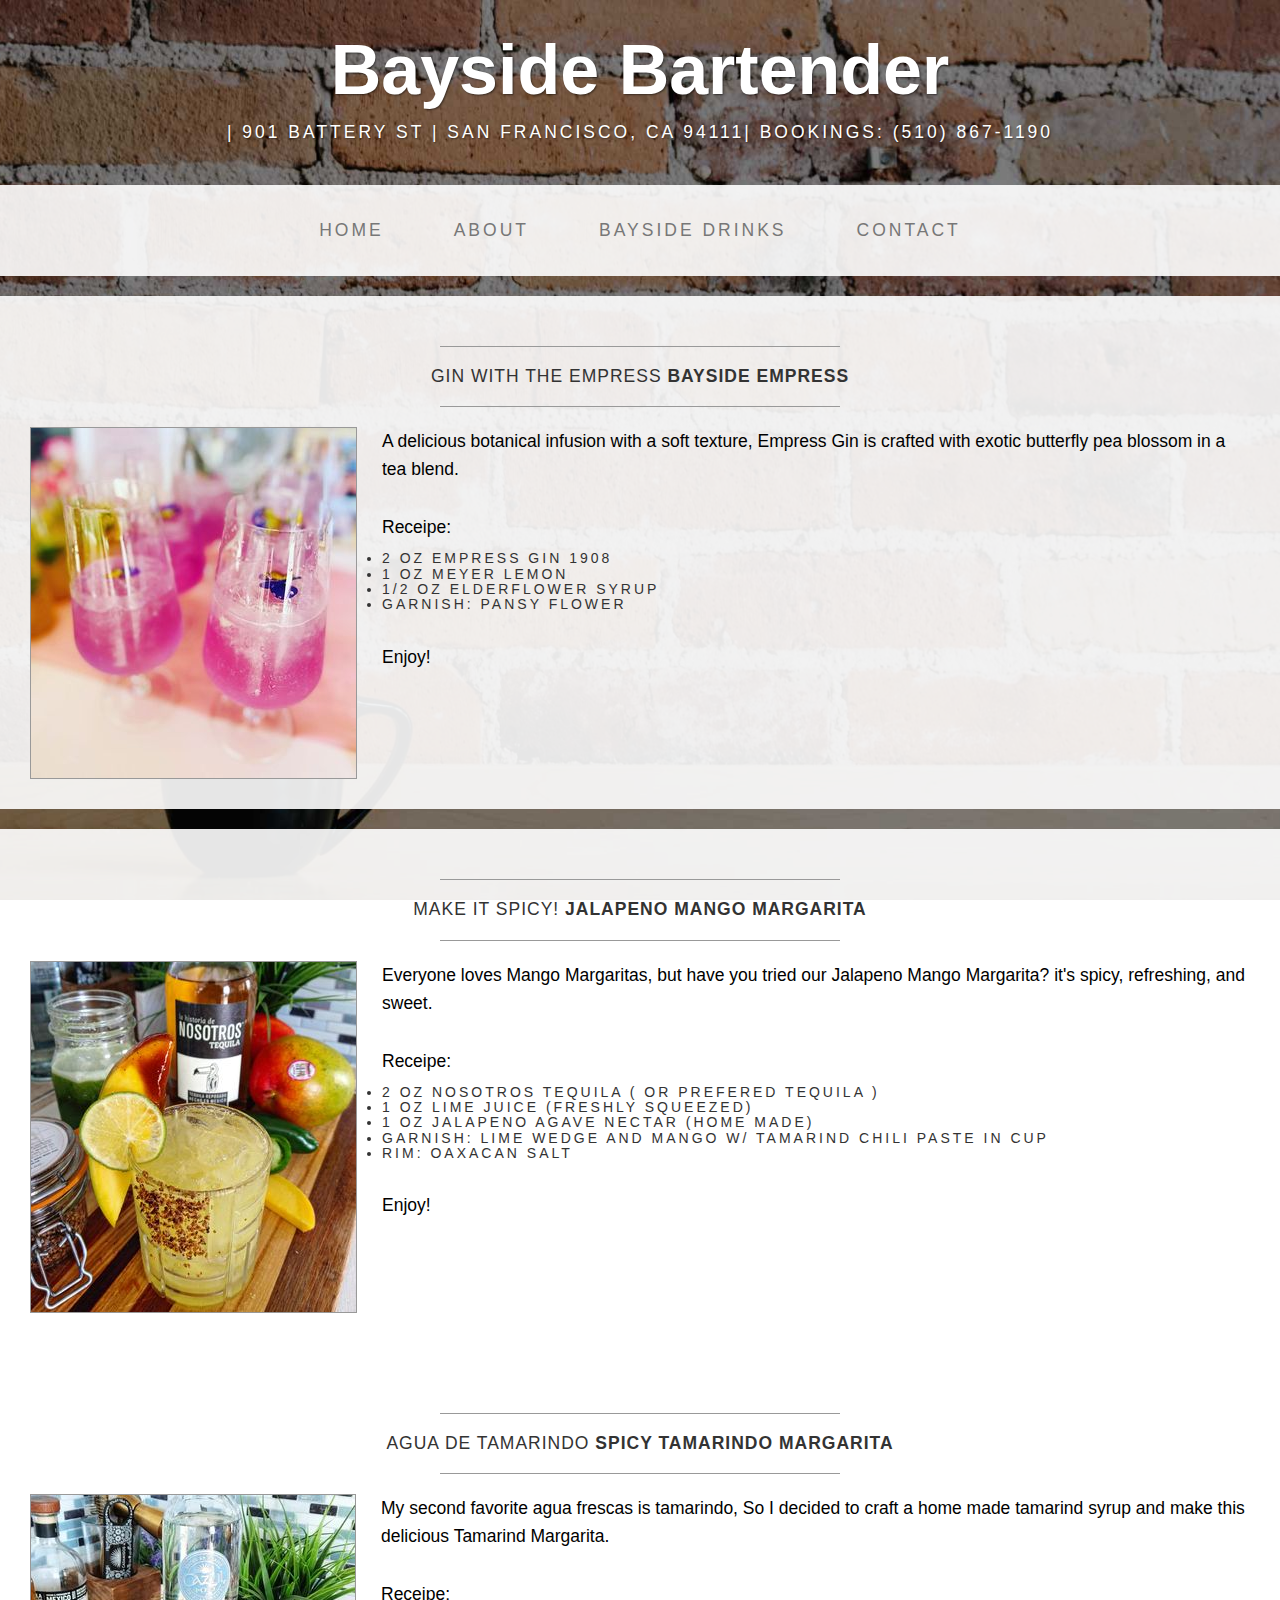
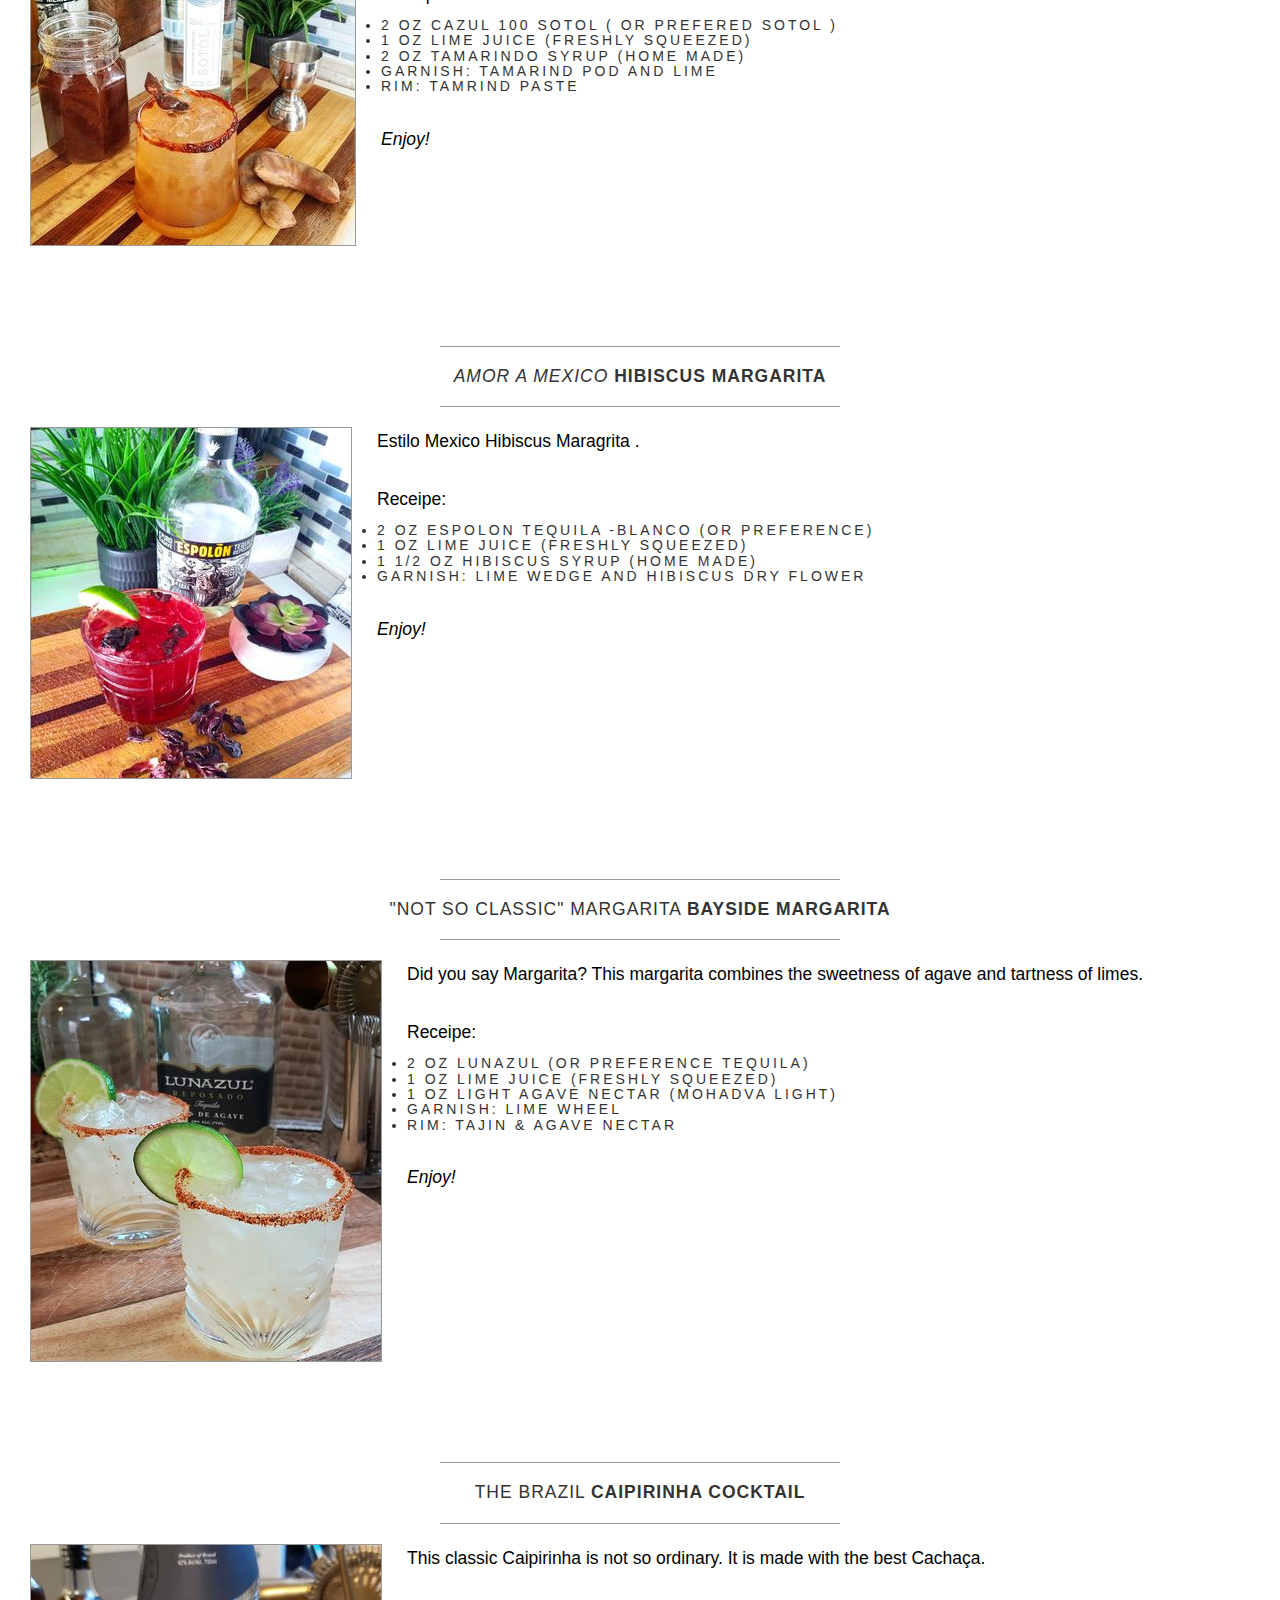
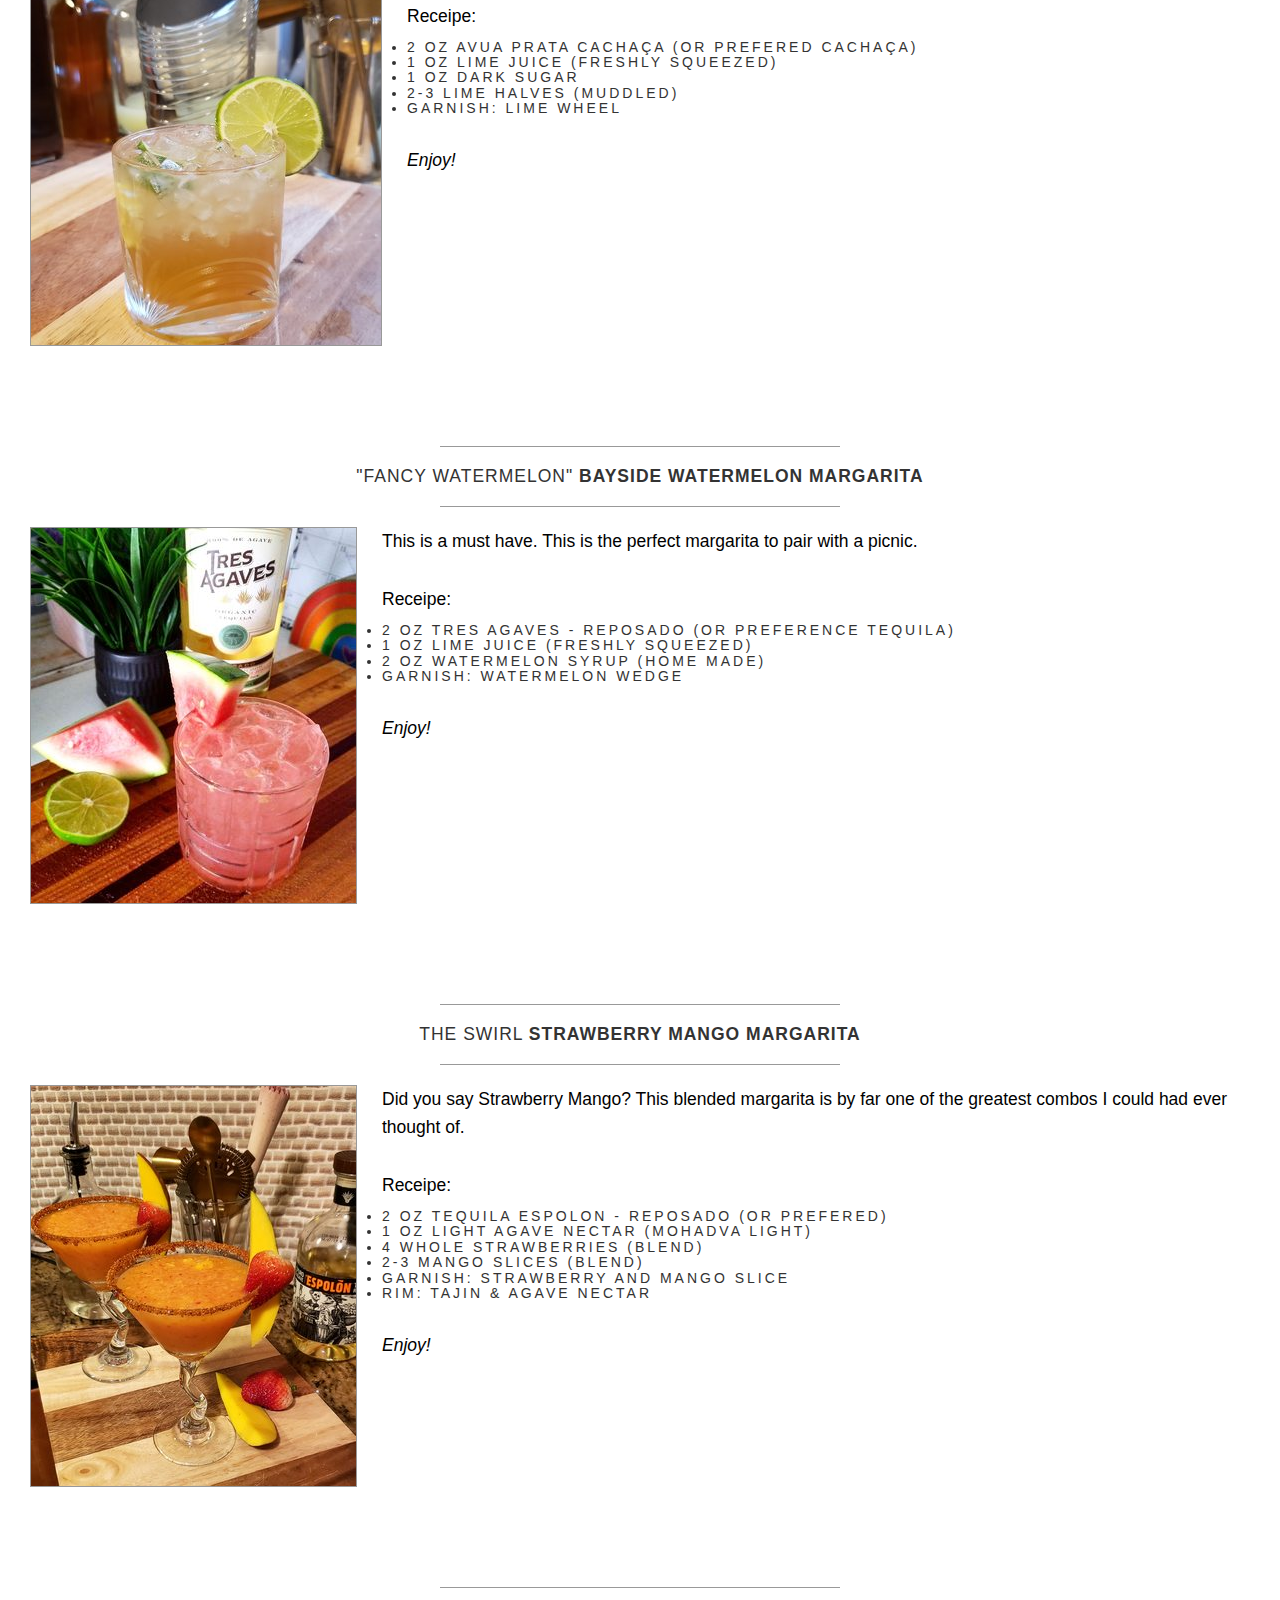
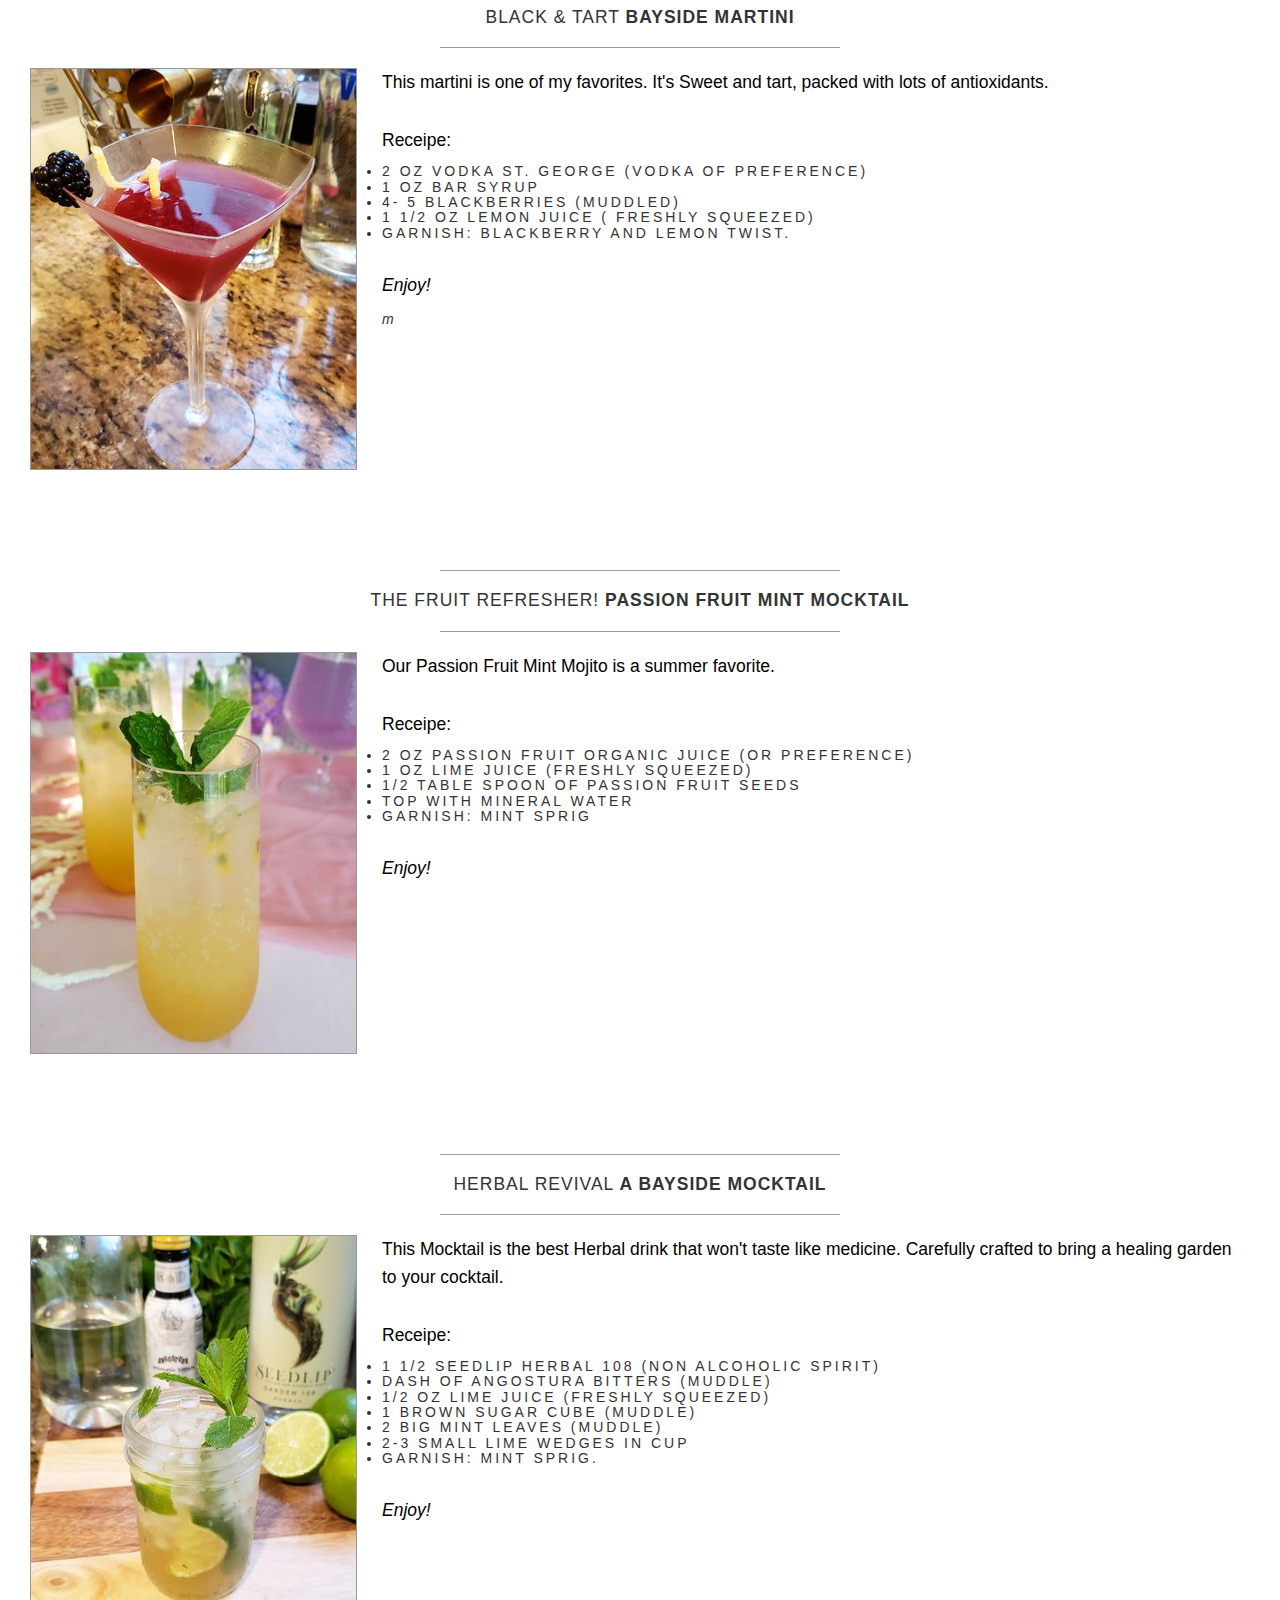
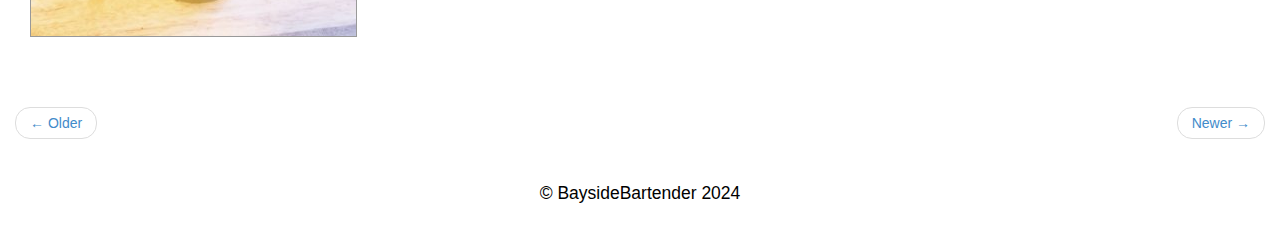
<file: Bayside Fresh Juices.html>
<!DOCTYPE html>
<html lang="en">

<head>
    <meta charset="utf-8">
    <meta name="viewport" content="width=device-width, initial-scale=1.0">
    <meta name="description" content="">
    <meta name="author" content="">

    <title> Drinks | Bayside Bartenders</title>

    <!-- Bootstrap core CSS -->
    <link href="css/bootstrap.css" rel="stylesheet">

    <!-- Add custom CSS here -->
    <link href="css/business-casual.css" rel="stylesheet">
</head>

<body>

    <div class="brand">Bayside Bartender </div>
    <div class="address-bar">  | 901 Battery ST | San Francisco, CA 94111| Bookings: (510) 867-1190 </div>

    <nav class="navbar navbar-default" role="navigation">
        <div class="container">
            <div class="navbar-header">
                <button type="button" class="navbar-toggle" data-toggle="collapse" data-target=".navbar-ex1-collapse">
                    <span class="sr-only">Toggle navigation</span>
                    <span class="icon-bar"></span>
                    <span class="icon-bar"></span>
                    <span class="icon-bar"></span>
                </button>
                <a class="navbar-brand" href="index.html">Bayside Bartender </a>
            </div>

            <!-- Collect the nav links, forms, and other content for toggling -->
            <div class="collapse navbar-collapse navbar-ex1-collapse">
                <ul class="nav navbar-nav">
                    <li><a href="index.html">Home</a>
                    </li>
                    <li><a href="about.html">About</a>
                    </li>
                    <li><a href="drinks.html"> Bayside Drinks</a>
                    </li>
                    <li><a href="contact.html">Contact</a>
                    </li>
                </ul>
            </div>
            <!-- /.navbar-collapse -->
        </div>
        <!-- /.container -->
    </nav>

 

             <div class="box">
            <div class="col-lg-12">
                <hr>
                <h2 class="intro-text text-center"> Gin with The Empress <strong> Bayside Empress</strong>
                </h2>
                <hr>
                    <img class="img-responsive img-border img-left" src="./img/Summer Empress 1.jpg" alt="">
                    <hr class="visible-xs">
                    <p> A delicious botanical infusion with a soft texture, Empress Gin is crafted with exotic butterfly pea blossom in a tea blend.</p> <br>
                    <p>Receipe:</p>
                    <h5>
                    <li> 2 Oz Empress Gin 1908 </li>
                    <li> 1 Oz Meyer Lemon </li>
                    <li> 1/2 Oz Elderflower Syrup </li>
                    <li> Garnish: Pansy Flower </li>

                    </h5>

                    <br>
                    <p>Enjoy!</p>
                   </div>
                 </div>
    


    
            <div class="box">
            <div class="col-lg-12">
                <hr>
                <h2 class="intro-text text-center"> Make it Spicy! <strong> Jalapeno Mango Margarita  </strong>
                </h2>
                <hr>
                    <img class="img-responsive img-border img-left" src="./img/Jalapeno Mango.jpg" alt="">
                    <hr class="visible-xs">
                    <p>Everyone loves Mango Margaritas, but have you tried our Jalapeno Mango Margarita? it's spicy, refreshing, and sweet.</p> <br>
                    <p>Receipe:</p>
                    <h5>
                    <li> 2 Oz Nosotros Tequila ( or Prefered Tequila ) </li>
                    <li>1 Oz Lime Juice (Freshly Squeezed)</li>
                        <li> 1 Oz Jalapeno Agave Nectar (Home Made)</li>
                        <li> Garnish: Lime Wedge and Mango w/ Tamarind Chili paste  in cup</li>
                        <li> Rim: Oaxacan Salt  </li>

                    </h5>

                    <br>
                    <p>Enjoy!</p>
                   </div>
                 </div>
    
    
    
     <div class="box">
            <div class="col-lg-12">
                <hr>
                <h2 class="intro-text text-center"> Agua de Tamarindo <strong> Spicy Tamarindo Margarita  </strong>
                </h2>
                <hr>
                    <img class="img-responsive img-border img-left" src="./img/Spicy Tamarindo.jpg" alt="">
                    <hr class="visible-xs">
                    <p>My second favorite agua frescas is tamarindo, So I decided to craft a home made tamarind syrup and make this delicious Tamarind Margarita. </p> <br>
                    <p>Receipe:</p>
                    <h5>
                    <li> 2 Oz Cazul 100 Sotol ( or Prefered Sotol ) </li>
                    <li>1 Oz Lime Juice (Freshly Squeezed)</li>
                        <li> 2 Oz Tamarindo Syrup  (Home Made)</li>
                        <li> Garnish: Tamarind Pod and Lime </li>
                        <li> Rim: Tamrind Paste </li>

                    </h5>

                    <br>
                        <i>
                    <p>Enjoy!</p>
                            </i>
                   </div>
                </div>
                
                
                <div class="box">
            <div class="col-lg-12">
                <hr>
                <h2 class="intro-text text-center"> <i> Amor a Mexico </i> <strong> Hibiscus Margarita </strong>
                </h2>
                <hr>
                    <img class="img-responsive img-border img-left" src="./img/Hibiscus Margarita.jpg" alt="">
                    <hr class="visible-xs">
                    <p> Estilo Mexico Hibiscus Maragrita .</p> <br>
                    <p>Receipe:</p>
                    <h5>
                    <li>2 Oz Espolon Tequila -blanco (or preference)
                    </li>
                    <li> 1 Oz Lime Juice (Freshly Squeezed)
                    </li>
                    <li> 1 1/2 Oz Hibiscus Syrup (Home Made) </li>
                    <li> Garnish: Lime Wedge and Hibiscus dry flower </li>
                   
                    </h5>

                    <br>
                <i>
                    <p>Enjoy!</p>
                </i>
                
          </div>
    </div>
            
                <div class="box">
            <div class="col-lg-12">
                <hr>
                <h2 class="intro-text text-center"> "Not So Classic" Margarita <strong> Bayside Margarita </strong>
                </h2>
                <hr>
                    <img class="img-responsive img-border img-left" src="./img/slide-4.jpg" alt="">
                    <hr class="visible-xs">
                    <p>Did you say Margarita? This margarita combines the sweetness of agave and tartness of limes.</p> <br>
                    <p>Receipe:</p>
                    <h5>
                    <li>2 Oz Lunazul (or Preference Tequila)
                    </li>
                    <li> 1 Oz Lime Juice (Freshly Squeezed)
                    </li>
                    <li>1 Oz Light Agave Nectar  (Mohadva Light)
                        </li>
                        <li>Garnish: Lime Wheel</li>
                        <li>Rim: Tajin & Agave Nectar </li>

                    </h5>

                    <br>
                <i>
                    <p>Enjoy!</p>
                </i>
            </div>
        </div>
             
                
                 <div class="box">
            <div class="col-lg-12">
                <hr>
                <h2 class="intro-text text-center">The Brazil <strong> Caipirinha Cocktail</strong>
                </h2>
                <hr>
                    <img class="img-responsive img-border img-left" src="./img/cachasa.jpg" alt="">
                    <hr class="visible-xs">
                    <p>This classic Caipirinha is not so ordinary. It is made with the best Cachaça.  </p> <br>
                    <p>Receipe:</p>
                    <h5>
                    <li>2 Oz Avua Prata Cachaça (or Prefered Cachaça)
                    </li>
                    <li>1 Oz Lime Juice (Freshly Squeezed)
                    </li>
                    <li>1 Oz Dark Sugar 
                        </li>
                        <li> 2-3 Lime halves (Muddled)   
                        </li>
                        <li>Garnish: Lime wheel </li>

                </h5>
                    <br> <i>
                    <p>Enjoy!</p>
                </i>
            </div>
        </div>
                
    
         
                <div class="box">
            <div class="col-lg-12">
                <hr>
                <h2 class="intro-text text-center"> "Fancy Watermelon" <strong> Bayside Watermelon Margarita </strong>
                </h2>
                <hr>
                    <img class="img-responsive img-border img-left" src="./img/Watermelon Margarita.jpg" alt="">
                    <hr class="visible-xs">
                    <p> This is a must have. This is the perfect margarita to pair with a picnic.</p> <br>
                    <p>Receipe:</p>
                    <h5>
                    <li>2 Oz Tres Agaves - Reposado  (or Preference Tequila)
                    </li>
                    <li> 1 Oz Lime Juice (Freshly Squeezed)
                    </li>
                    <li> 2 Oz Watermelon Syrup (Home Made)
                        </li>
                        <li>Garnish: Watermelon Wedge </li>

                    </h5>

                    <br>
                <i>
                    <p>Enjoy!</p>
                </i>
            </div>
        </div>
             
          
                 <div class="box">
            <div class="col-lg-12">
                <hr>
                <h2 class="intro-text text-center">The Swirl <strong>Strawberry Mango Margarita</strong>
                </h2>
                <hr>
                    <img class="img-responsive img-border img-left" src="./img/strawberrymango.jpg" alt="">
                    <hr class="visible-xs">
                    <p>Did you say Strawberry Mango? This blended margarita is by far one of the greatest combos I could had ever thought of.</p> <br>
                    <p>Receipe:</p>
                    <h5>
                    <li>2 Oz Tequila Espolon - Reposado (or Prefered)
                    </li>
                    <li>1 Oz Light Agave Nectar  (Mohadva Light)
                    </li>
                    <li>4 Whole Strawberries (Blend)
                        </li>
                        <li> 2-3 Mango Slices (Blend)   
                        </li>
                        <li>Garnish: Strawberry and Mango Slice </li>
                        <li>Rim: Tajin & Agave nectar </li>

                    </h5>

                    <br> <i>
                    <p>Enjoy!</p>
                </i>
               </div>
              </div>
                
                 <div class="box">
                    <div class="col-lg-12">
                <hr>
                <h2 class="intro-text text-center">  Black & Tart   <strong> Bayside Martini </strong>
                </h2>
                <hr>
                    <img class="img-responsive img-border img-left" src="./img/blackberrylemonade.jpg" alt="">
                    <hr class="visible-xs">
                    <p>This martini is one of my favorites. It's Sweet and tart, packed with lots of antioxidants. </p> <br>
                    <p>Receipe:</p>
                    <h5>
                    <li>2 Oz Vodka St. George (Vodka of Preference)
                    </li>
                    <li>1 Oz Bar Syrup 
                    </li>
                    <li> 4- 5 Blackberries (Muddled)
                        </li>
                        <li> 1 1/2 Oz Lemon Juice ( Freshly Squeezed)    
                        </li>
                        <li> Garnish: Blackberry and Lemon twist.</li>

                    </h5>

                    <br>
                        <i>
                    <p>Enjoy!</p>m 
                        </i>
            </div>
        </div>
                
                
           
           <div class="box">
            <div class="col-lg-12">
                <hr>
                <h2 class="intro-text text-center"> The Fruit Refresher! <strong>Passion Fruit Mint Mocktail </strong>
                </h2>
                <hr>
                    <img class="img-responsive img-border img-left" src="./img/Mint Passion Fruit.jpg" alt="">
                    <hr class="visible-xs">
                    <p>Our Passion Fruit Mint Mojito is a summer favorite.</p> <br>
                    <p>Receipe:</p>
                    <h5>
                    <li>2 Oz Passion Fruit Organic Juice (or Preference)
                    </li>
                    <li> 1 Oz Lime Juice (Freshly Squeezed)
                    </li>
                    <li> 1/2 Table Spoon of Passion fruit seeds </li>
                    <li>Top with Mineral Water </li>
                    <li> Garnish: Mint Sprig </li>
                   
                    </h5>

                    <br>
                <i>
                    <p>Enjoy!</p>
                </i>
                
              </div>
          </div>
                
                       
                
        <div class="box">
            <div class="col-lg-12">
                <hr>
                <h2 class="intro-text text-center"> Herbal Revival <strong> A Bayside Mocktail </strong>
                </h2>
                <hr>
                    <img class="img-responsive img-border img-left" src="./img/Herbal.jpg" alt="">
                    <hr class="visible-xs">
                    <p>This Mocktail is the best Herbal drink that won't taste like medicine. Carefully crafted to bring a healing garden to your cocktail.</p> <br>
                    <p>Receipe:</p>
                    <h5>
                    <li>1 1/2 Seedlip Herbal 108 (Non Alcoholic Spirit) </li>
                    <li>Dash of Angostura Bitters (Muddle)</li>
                    <li>1/2 Oz Lime Juice (Freshly Squeezed)</li>
                    <li>1 Brown sugar cube (Muddle) </li>
                    <li>2 Big mint leaves (Muddle)</li>
                    <li>2-3 Small Lime Wedges in cup</li>
                    <li>Garnish: Mint Sprig.</li>

                    </h5>
                    <br>
                <i>
                    <p>Enjoy!</p>
                </i>
                    </div>
                    </div>
                
    
                <div class="col-lg-12 text-center">
                    <ul class="pager">
                        <li class="previous"><a href="#">&larr; Older</a>
                        </li>
                        <li class="next"><a href="#">Newer &rarr;</a>
                        </li>
                    </ul>
                </div>
            </div>
        </div>

    </div>
    <!-- /.container -->

    <footer>
        <div class="container">
            <div class="row">
                <div class="col-lg-12 text-center">
                    <p>&copy; BaysideBartender 2024</p>
                </div>
            </div>
        </div>
    </footer>

    <!-- JavaScript -->
    <script src="js/jquery-1.10.2.js"></script>
    <script src="js/bootstrap.js"></script>

</body>

</html>
</file>
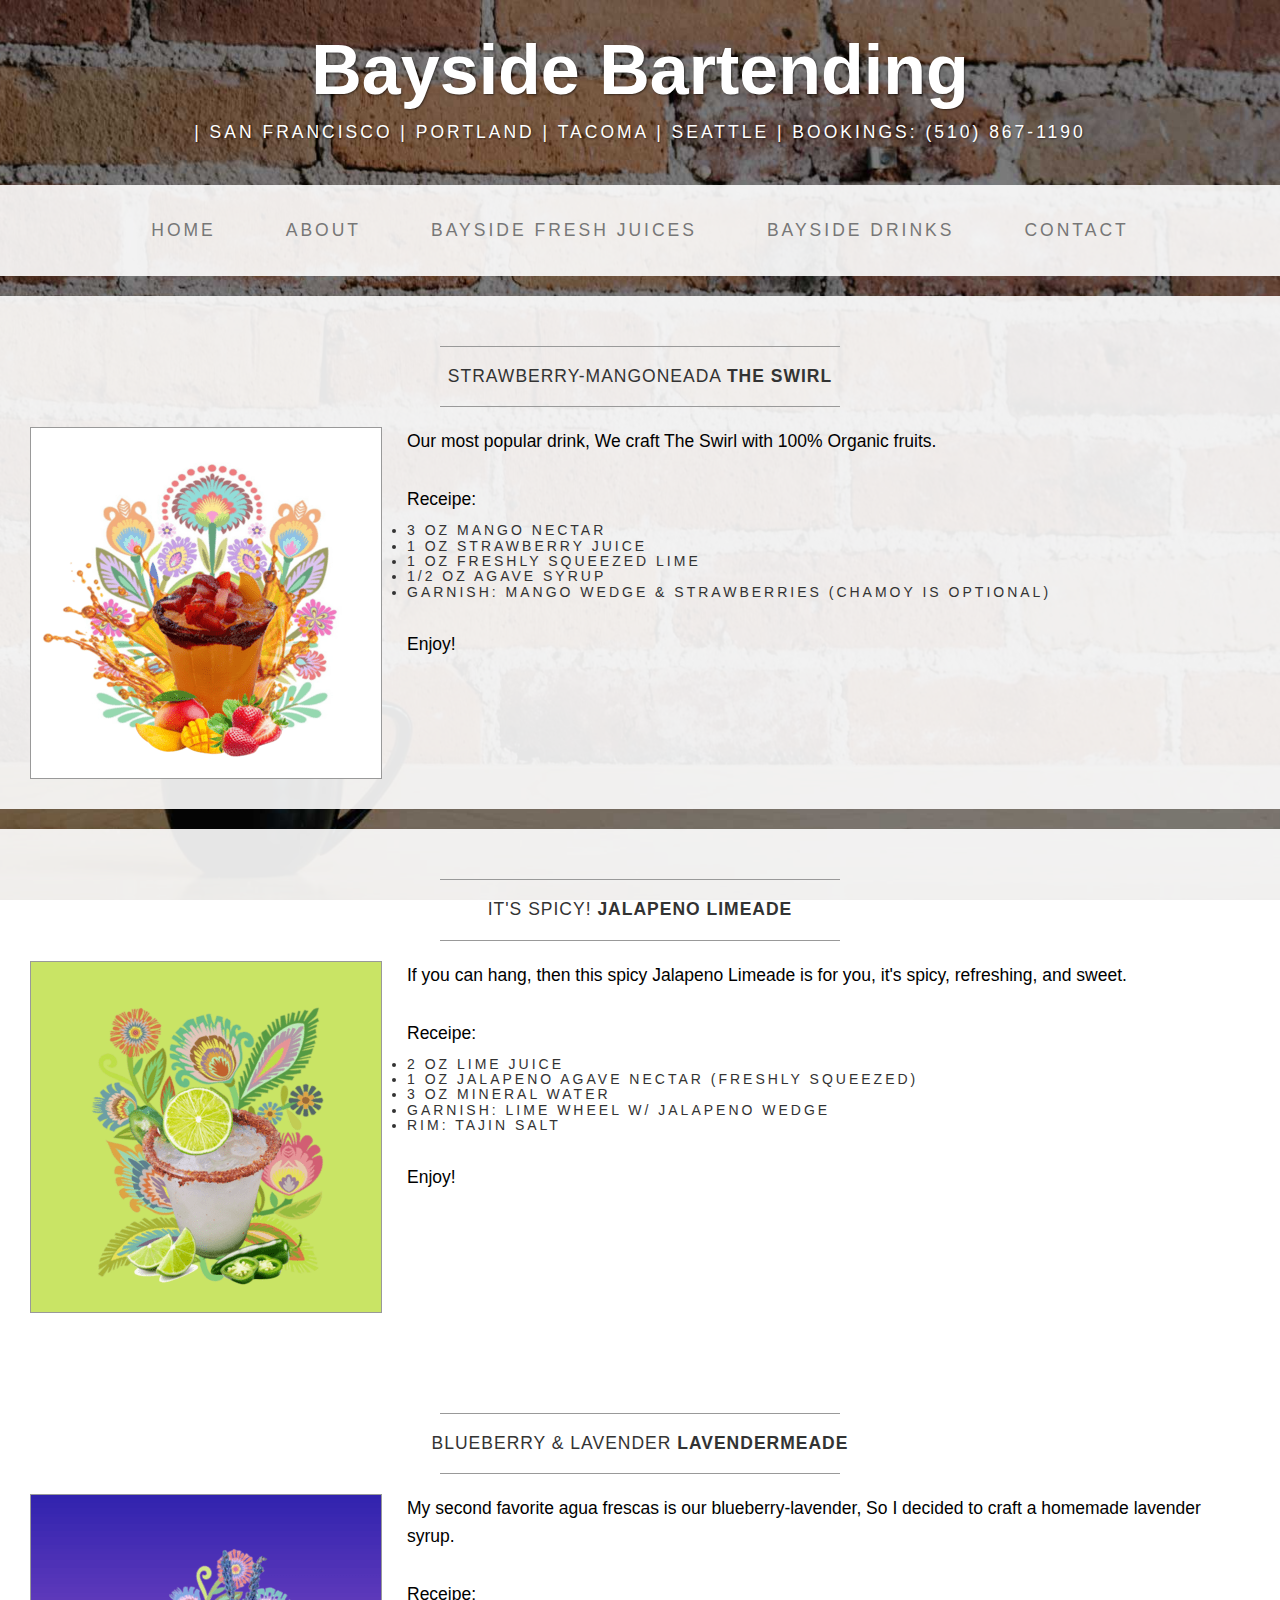
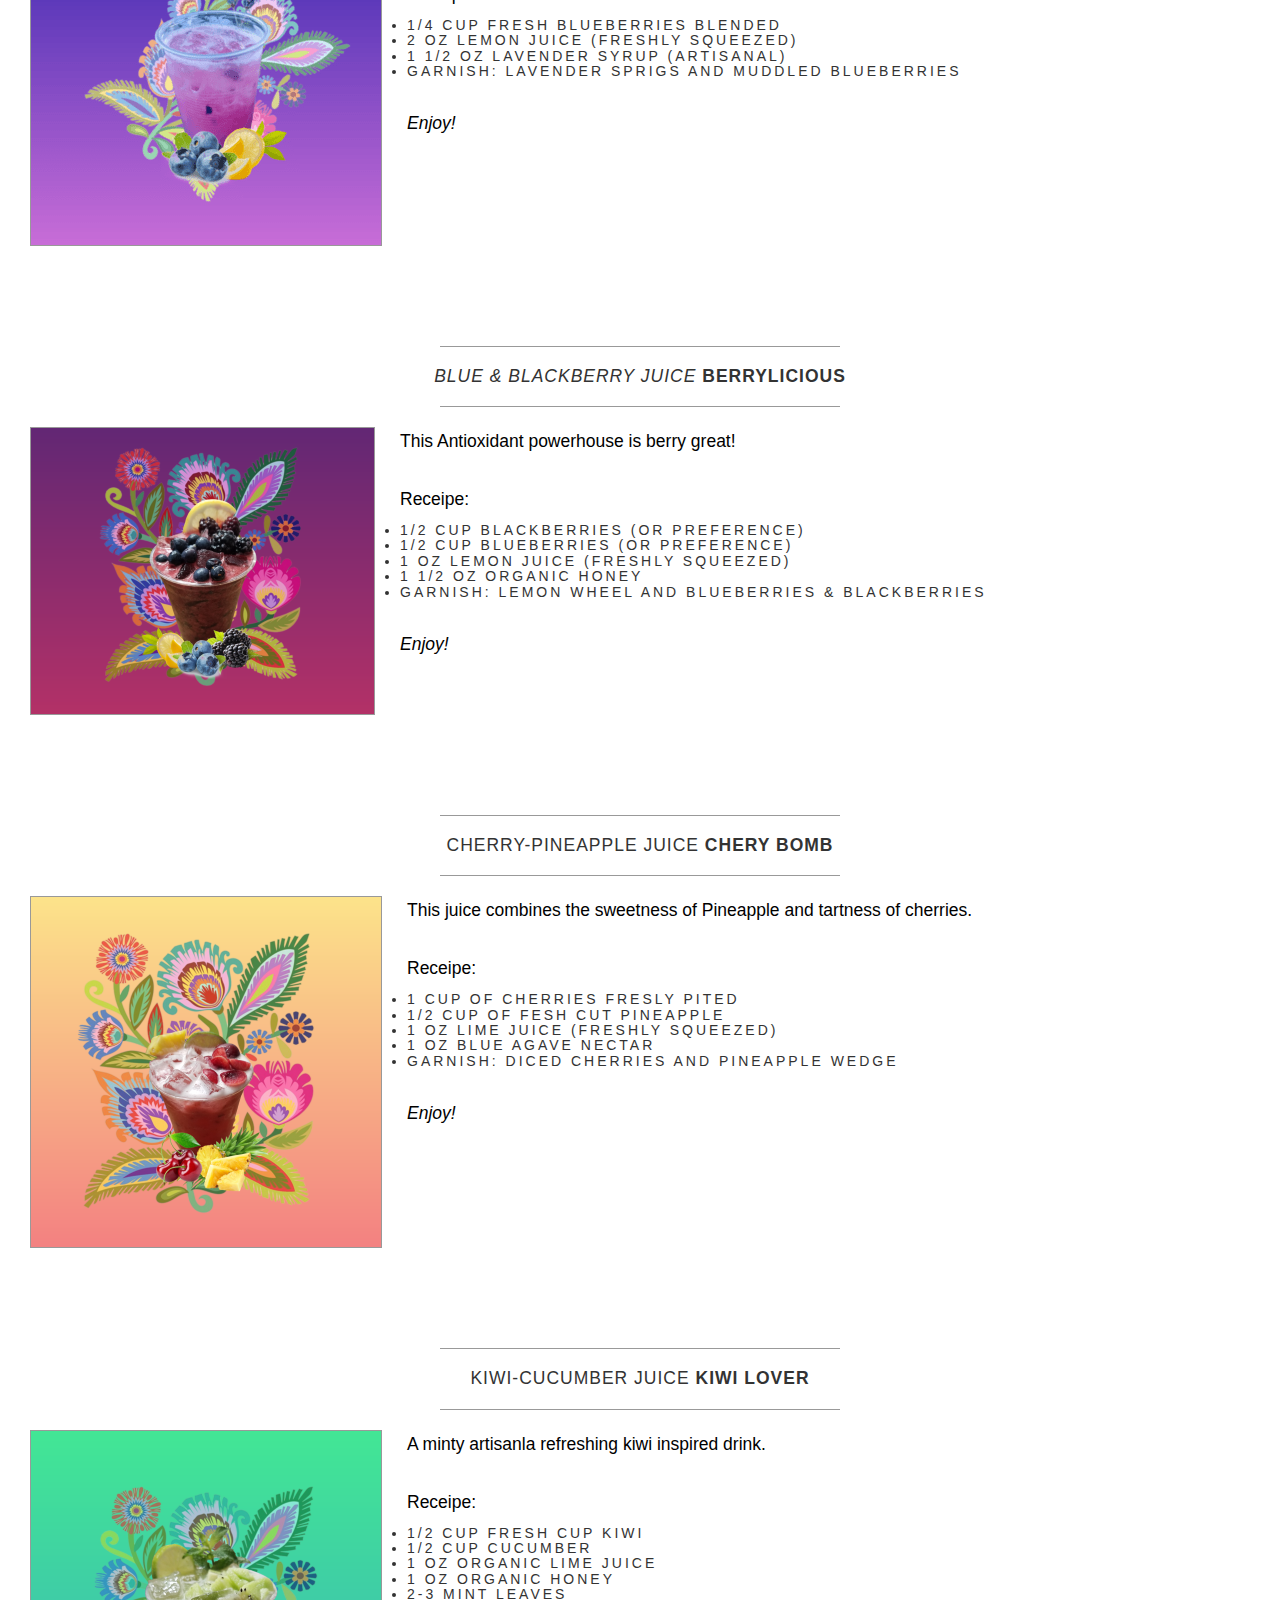
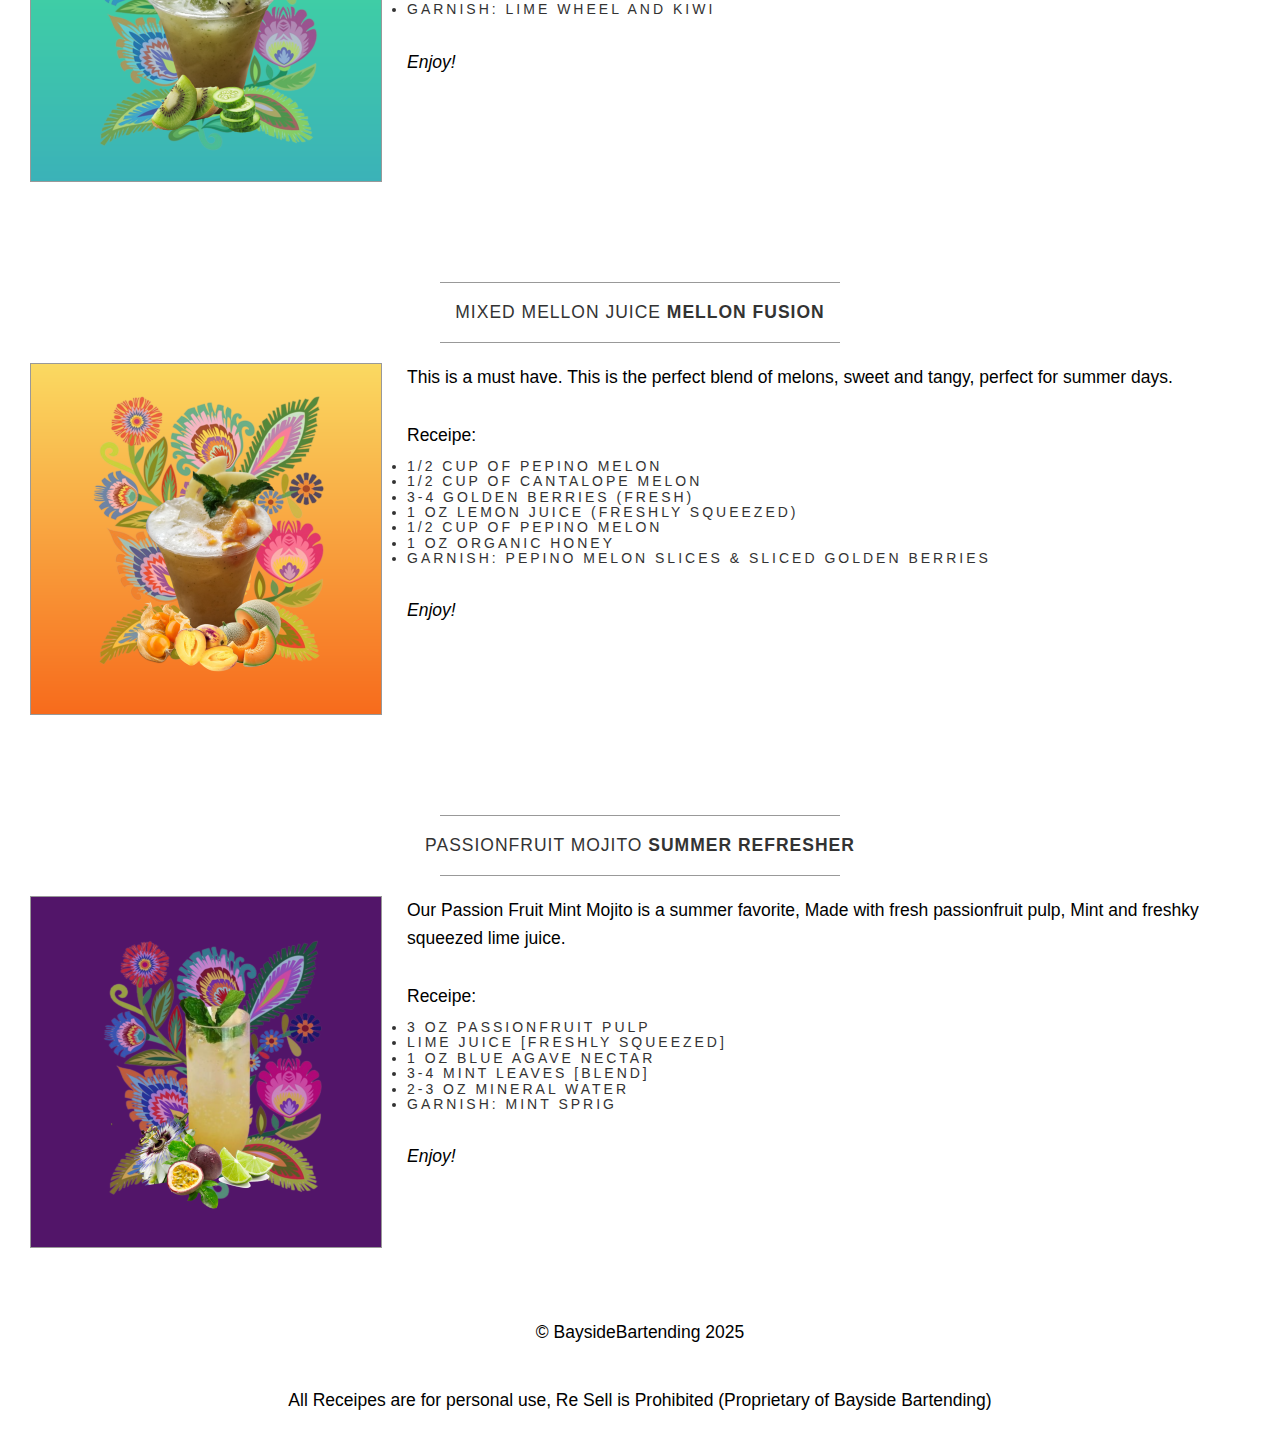
<file: baysidefresh.html>
<!DOCTYPE html>
<html lang="en">

<head>
    <meta charset="utf-8">
    <meta name="viewport" content="width=device-width, initial-scale=1.0">
    <meta name="description" content="">
    <meta name="author" content="">

    <title> Drinks | Bayside Bartending </title>

    <!-- Bootstrap core CSS -->
    <link href="css/bootstrap.css" rel="stylesheet">

    <!-- Add custom CSS here -->
    <link href="css/business-casual.css" rel="stylesheet">
</head>

<body>

    <div class="brand">Bayside Bartending </div>
    <div class="address-bar"> | San Francisco | Portland | Tacoma | Seattle | Bookings: (510) 867-1190 </div>

    <nav class="navbar navbar-default" role="navigation">
        <div class="container">
            <div class="navbar-header">
                <button type="button" class="navbar-toggle" data-toggle="collapse" data-target=".navbar-ex1-collapse">
                    <span class="sr-only">Toggle navigation</span>
                    <span class="icon-bar"></span>
                    <span class="icon-bar"></span>
                    <span class="icon-bar"></span>
                </button>
                <a class="navbar-brand" href="index.html"> Bayside Bartending </a>
            </div>

            <!-- Collect the nav links, forms, and other content for toggling -->
            <div class="collapse navbar-collapse navbar-ex1-collapse">
                <ul class="nav navbar-nav">
                    <li><a href="index.html">Home</a>
                    </li>
                    <li><a href="about.html">About</a>
                    </li>
                    <li><a href="baysidefresh.html"> Bayside Fresh Juices</a>
                    </li>
                    <li><a href="drinks.html"> Bayside Drinks</a>
                    </li>
                    <li><a href="contact.html">Contact</a>
                    </li>
                </ul>
            </div>
            <!-- /.navbar-collapse -->
        </div>
        <!-- /.container -->
    </nav>

 

             <div class="box">
            <div class="col-lg-12">
                <hr>
                <h2 class="intro-text text-center"> Strawberry-Mangoneada <strong> The Swirl </strong>
                </h2>
                <hr>
                    <img class="img-responsive img-border img-left" src="./img/Strawberry-Mangoneada325.png" alt="">
                    <hr class="visible-xs">
                    <p> Our most popular drink, We craft The Swirl with 100% Organic fruits.</p> <br>
                    <p>Receipe:</p>
                    <h5>
                    <li> 3 Oz Mango Nectar </li>
                    <li> 1 Oz Strawberry Juice </li>
                    <li> 1 Oz Freshly Squeezed Lime  </li>
                    <li> 1/2 Oz Agave Syrup </li>
                    <li> Garnish: Mango Wedge & Strawberries 
                    (Chamoy is Optional) </li>

                    </h5>

                    <br>
                    <p>Enjoy!</p>
                   </div>
                 </div>
    


    
            <div class="box">
            <div class="col-lg-12">
                <hr>
                <h2 class="intro-text text-center"> It's Spicy! <strong> Jalapeno Limeade </strong>
                </h2>
                <hr>
                    <img class="img-responsive img-border img-left" src="./img/JalapenoMarg325.png" alt="">
                    <hr class="visible-xs">
                    <p> If you can hang, then this spicy Jalapeno Limeade is for you, it's spicy, refreshing, and sweet.</p> <br>
                    <p>Receipe:</p>
                    <h5>
                    <li> 2 Oz Lime Juice </li>
                    <li> 1 Oz Jalapeno Agave Nectar (Freshly Squeezed)</li>
                     <li> 3 Oz Mineral Water </li>
                        <li> Garnish: Lime Wheel w/ Jalapeno Wedge</li>
                        <li> Rim: Tajin Salt </li>

                    </h5>

                    <br>
                    <p>Enjoy!</p>
                   </div>
                 </div>
    
    
    
     <div class="box">
            <div class="col-lg-12">
                <hr>
                <h2 class="intro-text text-center">  Blueberry & Lavender <strong> Lavendermeade </strong>
                </h2>
                <hr>
                    <img class="img-responsive img-border img-left" src="./img/Blueberrylavender325.png" alt="">
                    <hr class="visible-xs">
                    <p> My second favorite agua frescas is our blueberry-lavender, So I decided to craft a homemade lavender syrup. </p> <br>
                    <p>Receipe:</p>
                    <h5>
                    <li> 1/4 Cup Fresh Blueberries Blended </li>
                    <li> 2 Oz Lemon Juice (Freshly Squeezed)</li>
                        <li> 1 1/2 Oz Lavender Syrup (Artisanal)</li>
                        <li> Garnish: Lavender Sprigs and Muddled Blueberries </li>

                    </h5>

                    <br>
                        <i>
                    <p>Enjoy!</p>
                            </i>
                   </div>
                </div>
                
                
                <div class="box">
            <div class="col-lg-12">
                <hr>
                <h2 class="intro-text text-center"> <i> Blue & Blackberry Juice </i> <strong> Berrylicious </strong>
                </h2>
                <hr>
                    <img class="img-responsive img-border img-left" src="./img/Berrylicious.png" alt="">
                    <hr class="visible-xs">
                    <p> This Antioxidant powerhouse is berry great!</p> <br>
                    <p>Receipe:</p>
                    <h5>
                    <li> 1/2 Cup Blackberries (or preference)</li>
                    <li> 1/2 Cup Blueberries (or preference)</li>
                    <li> 1 Oz Lemon Juice (Freshly Squeezed) </li>
                    <li> 1 1/2 Oz Organic Honey </li>
                    <li> Garnish: Lemon Wheel and Blueberries & Blackberries </li>
                   
                    </h5>

                    <br>
                <i>
                    <p>Enjoy!</p>
                </i>
                
          </div>
    </div>
            
                <div class="box">
            <div class="col-lg-12">
                <hr>
                <h2 class="intro-text text-center"> Cherry-Pineapple Juice <strong> Chery Bomb</strong>
                </h2>
                <hr>
                    <img class="img-responsive img-border img-left" src="./img/cherrybomb325.png" alt="">
                    <hr class="visible-xs">
                    <p> This juice combines the sweetness of Pineapple and tartness of cherries.</p> <br>
                    <p>Receipe:</p>
                    <h5>
                    <li> 1 cup of cherries fresly pited </li>
                    <li> 1/2 cup of fesh cut pineapple </li>
                    <li> 1 Oz Lime Juice (Freshly Squeezed)</li>
                    <li> 1 Oz Blue Agave Nectar  </li>
                        <li>Garnish: Diced Cherries and Pineapple Wedge </li>

                    </h5>

                    <br>
                <i>
                    <p>Enjoy!</p>
                </i>
            </div>
        </div>
             
                
                 <div class="box">
            <div class="col-lg-12">
                <hr>
                <h2 class="intro-text text-center"> Kiwi-Cucumber Juice <strong> Kiwi Lover</strong>
                </h2>
                <hr>
                    <img class="img-responsive img-border img-left" src="./img/Kiiwilover.png" alt="">
                    <hr class="visible-xs">
                    <p> A minty artisanla refreshing kiwi inspired drink. </p> <br>
                    <p>Receipe:</p>
                    <h5>
                    <li> 1/2 Cup Fresh Cup Kiwi </li>
                    <li> 1/2 Cup Cucumber </li>
                    <li> 1 Oz Organic Lime Juice </li>
                    <li> 1 Oz Organic Honey </li>
                        <li> 2-3 Mint Leaves </li>
                        <li> Garnish: Lime wheel and Kiwi </li>

                </h5>
                    <br> <i>
                    <p>Enjoy!</p>
                </i>
            </div>
        </div>
                
    
         
                <div class="box">
            <div class="col-lg-12">
                <hr>
                <h2 class="intro-text text-center"> Mixed Mellon Juice <strong> Mellon Fusion </strong>
                </h2>
                <hr>
                    <img class="img-responsive img-border img-left" src="./img/Mellonfusion.350png.png" alt="">
                    <hr class="visible-xs">
                    <p> This is a must have. This is the perfect blend of melons, sweet and tangy, perfect for summer days. </p> <br>
                    <p>Receipe:</p>
                    <h5>
                    <li> 1/2 Cup of Pepino Melon </li>
                    <li> 1/2 Cup of Cantalope Melon </li>
                    <li> 3-4 Golden Berries (Fresh) </li>
                    <li> 1 Oz Lemon Juice (Freshly Squeezed)</li>
                    <li> 1/2 Cup of Pepino Melon </li>
                    <li> 1 Oz Organic Honey </li>
                    <li>Garnish: Pepino Melon Slices & Sliced Golden Berries </li>

                    </h5>

                    <br>
                <i>
                    <p>Enjoy!</p>
                </i>
            </div>
        </div>
             
          
                 <div class="box">
            <div class="col-lg-12">
                <hr>
                <h2 class="intro-text text-center"> Passionfruit Mojito <strong> Summer Refresher </strong>
                </h2>
                <hr>
                    <img class="img-responsive img-border img-left" src="./img/Passionfruit350.png" alt="">
                    <hr class="visible-xs">
                    <p> Our Passion Fruit Mint Mojito is a summer favorite, Made with fresh passionfruit pulp, Mint and freshky squeezed lime juice.</p> <br>
                    <p>Receipe:</p>
                    <h5>
                    <li> 3 Oz Passionfruit Pulp </li>
                    <li> Lime Juice [Freshly Squeezed] </li>
                    <li>1 Oz Blue Agave Nectar </li>
                    <li> 3-4 Mint Leaves [Blend] </li>
                    <li> 2-3 Oz Mineral Water </li>
                    <li>Garnish: Mint Sprig </li>
                        
                    </h5>

                    <br> <i>
                    <p>Enjoy!</p>
                </i>
               </div>
              </div>
                
                
                
           
        
                
                       
        
               
            </div>
        </div>

    </div>
    <!-- /.container -->

    <footer>
        <div class="container">
            <div class="row">
                <div class="col-lg-12 text-center">
                    <p>&copy; BaysideBartending 2025</p>
                    <p>All Receipes are for personal use, Re Sell is Prohibited (Proprietary of Bayside Bartending)</p>
                </div>
            </div>
        </div>
    </footer>

    <!-- JavaScript -->
    <script src="js/jquery-1.10.2.js"></script>
    <script src="js/bootstrap.js"></script>

</body>

</html>
</file>
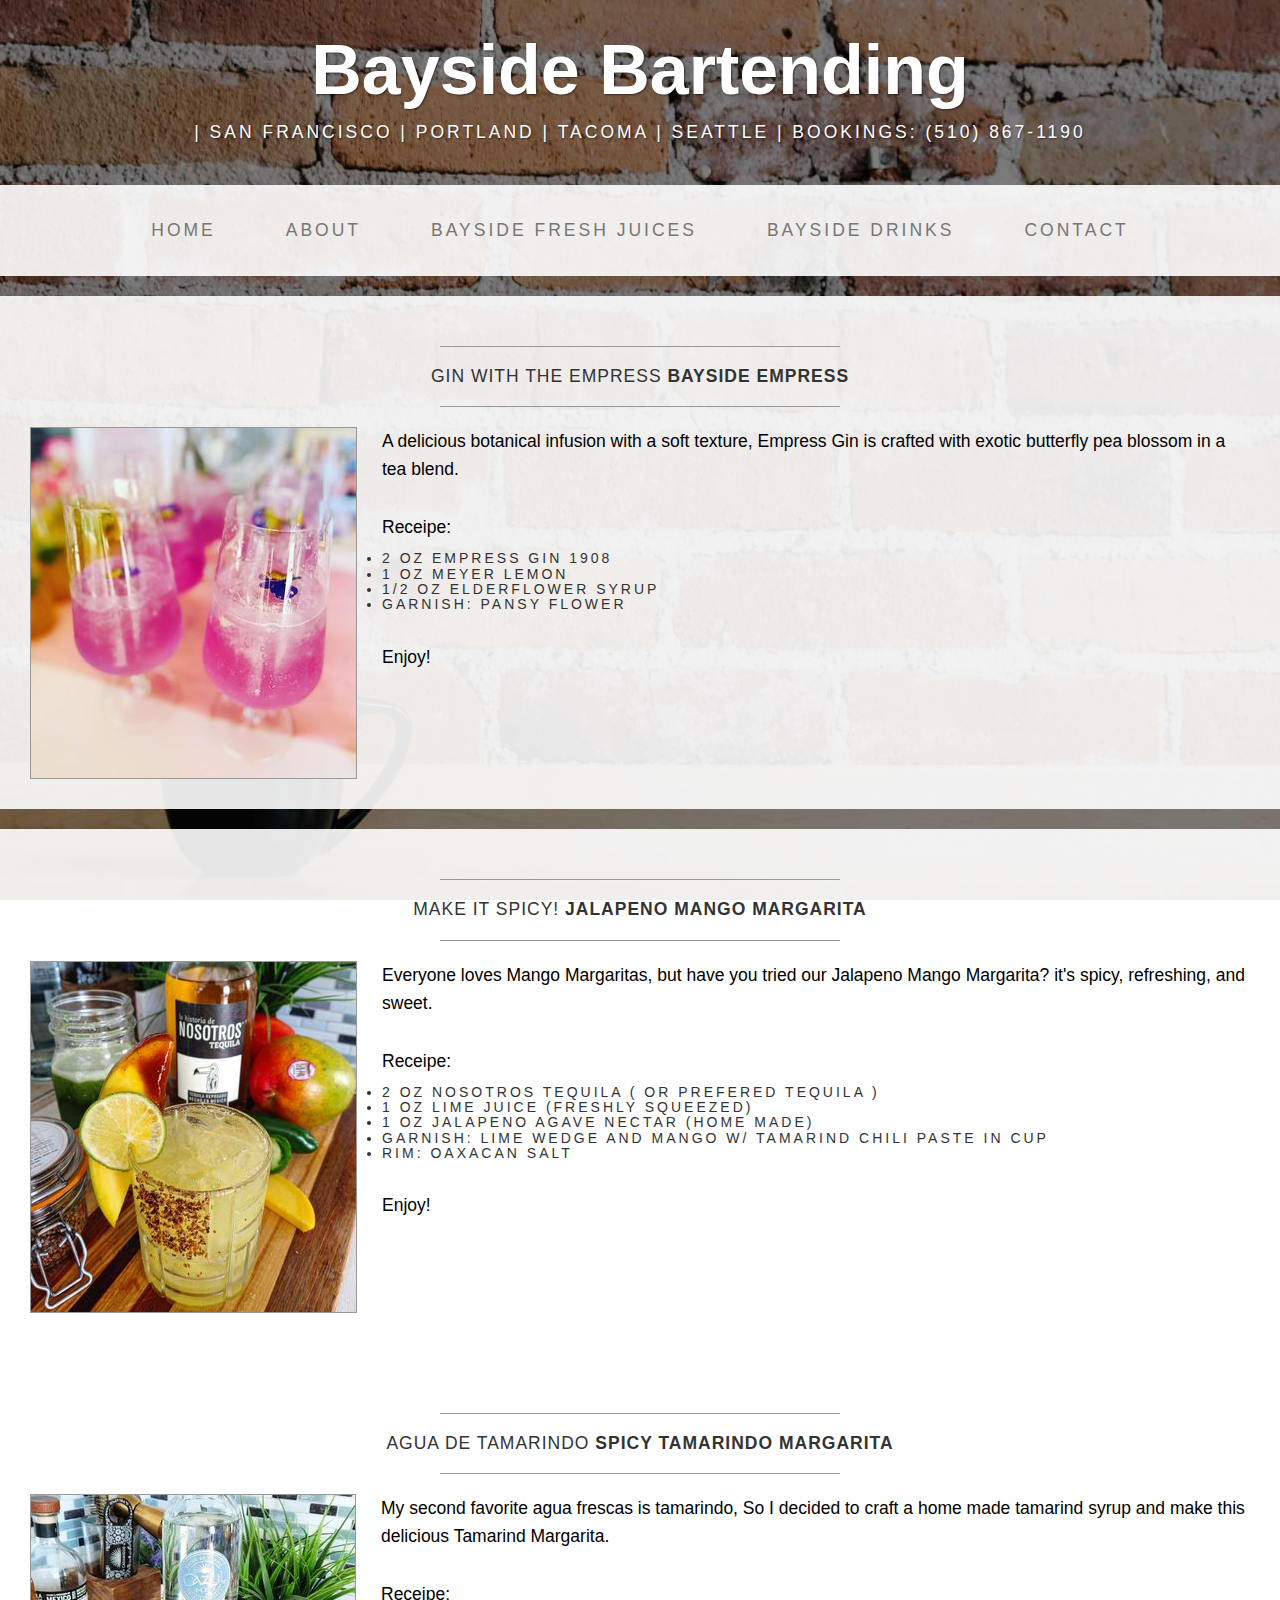
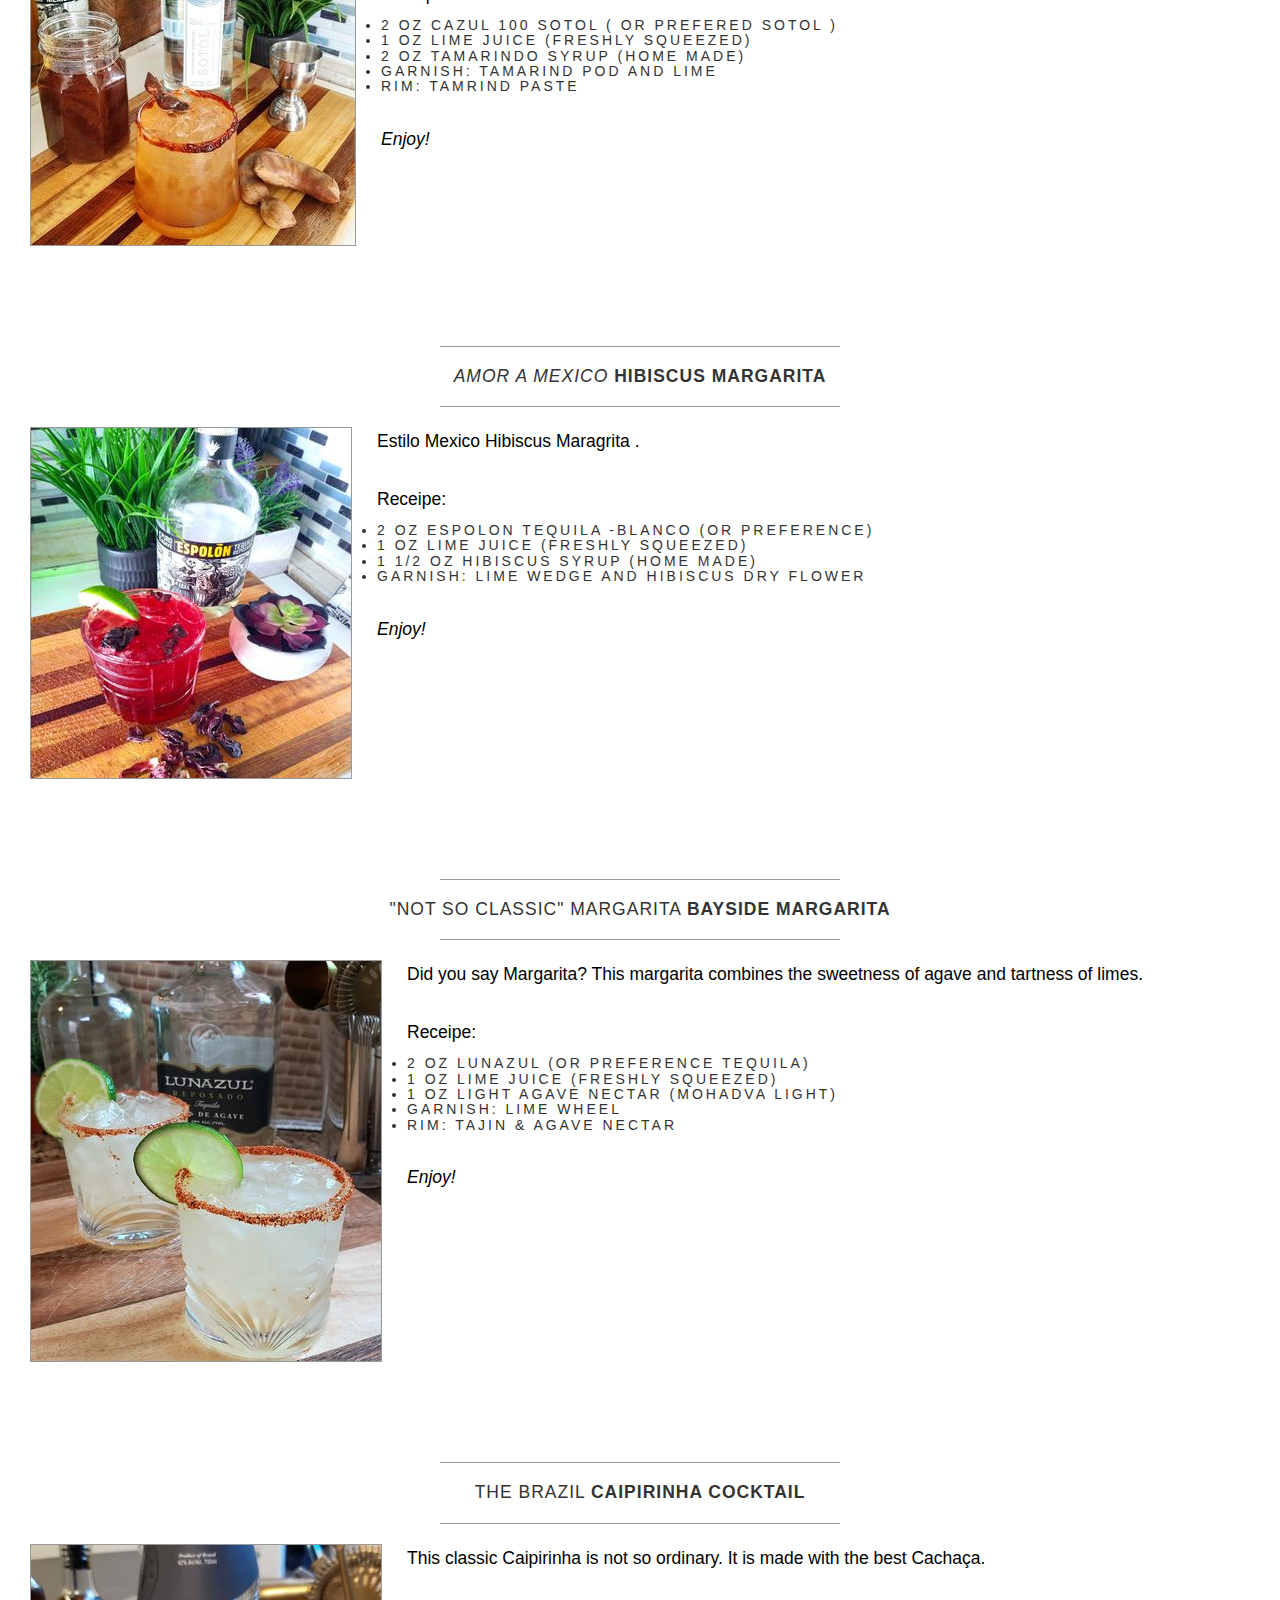
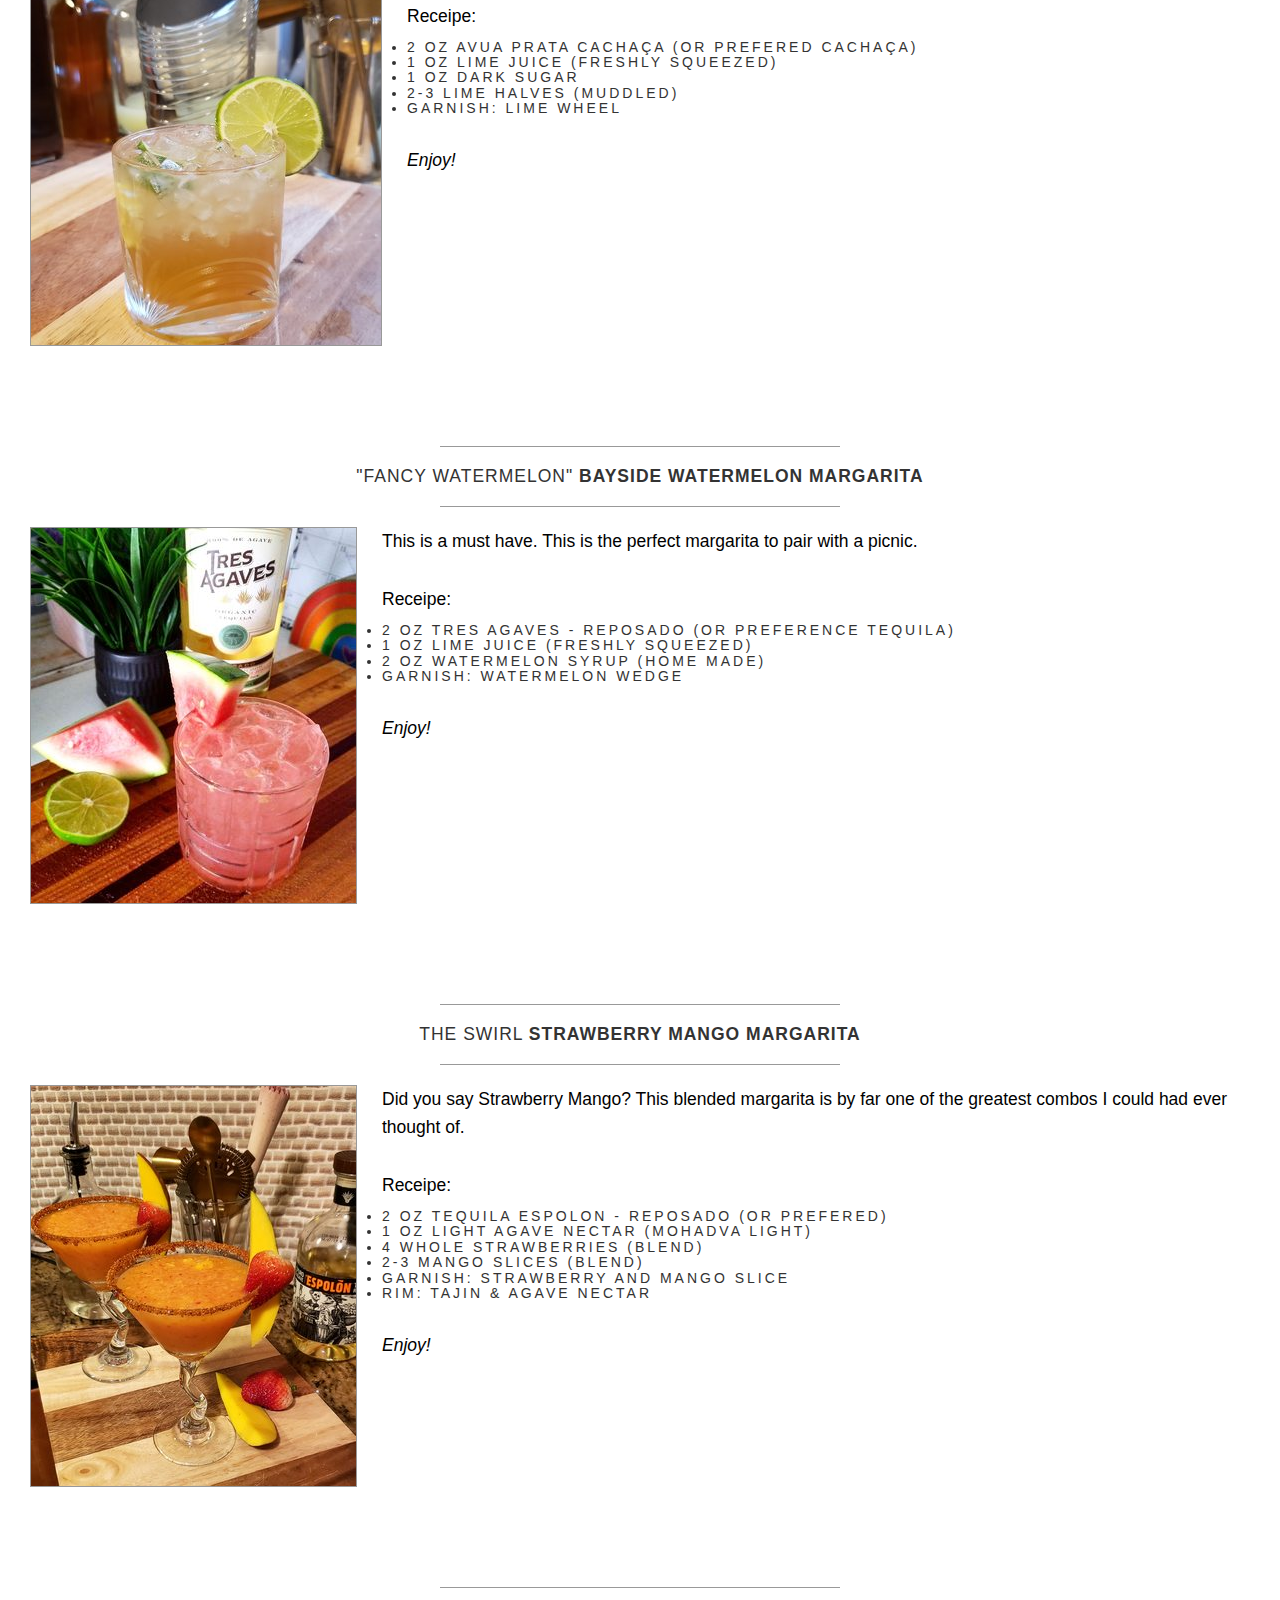
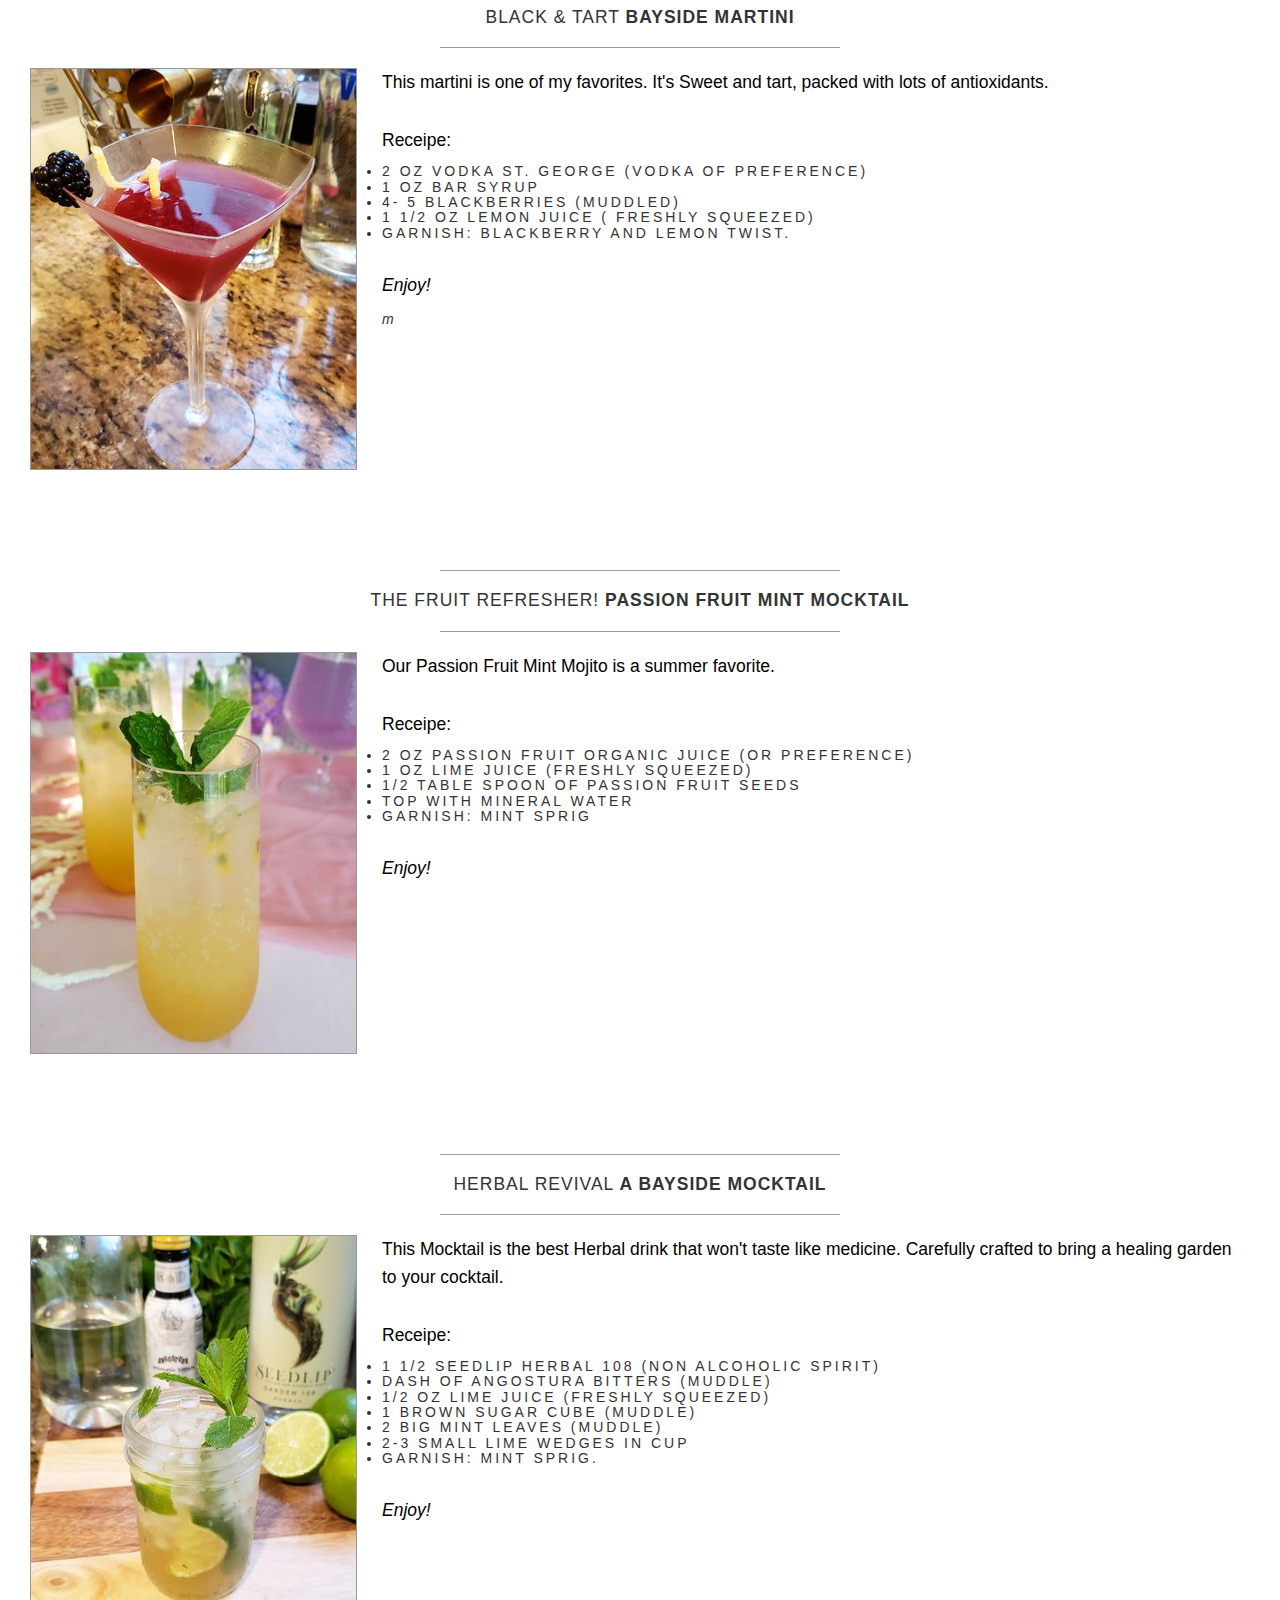
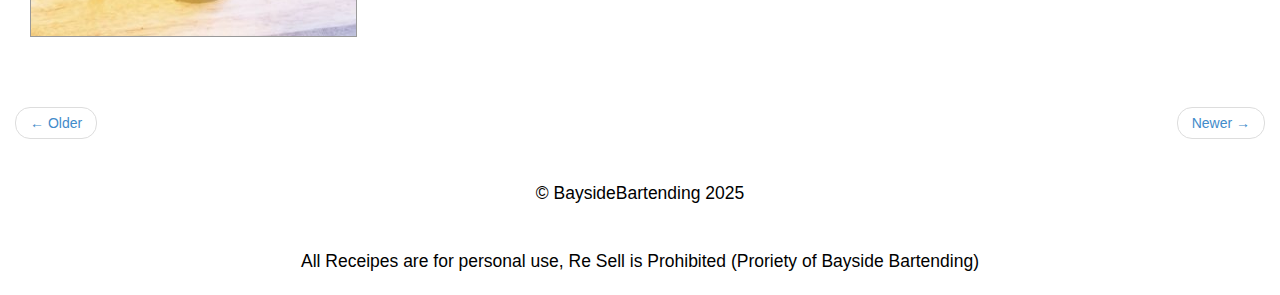
<file: drinks.html>
<!DOCTYPE html>
<html lang="en">

<head>
    <meta charset="utf-8">
    <meta name="viewport" content="width=device-width, initial-scale=1.0">
    <meta name="description" content="">
    <meta name="author" content="">

    <title> Drinks | Bayside Bartending </title>

    <!-- Bootstrap core CSS -->
    <link href="css/bootstrap.css" rel="stylesheet">

    <!-- Add custom CSS here -->
    <link href="css/business-casual.css" rel="stylesheet">
</head>

<body>

    <div class="brand"> Bayside Bartending </div>
    <div class="address-bar"> | San Francisco | Portland | Tacoma | Seattle | Bookings: (510) 867-1190 </div>

    <nav class="navbar navbar-default" role="navigation">
        <div class="container">
            <div class="navbar-header">
                <button type="button" class="navbar-toggle" data-toggle="collapse" data-target=".navbar-ex1-collapse">
                    <span class="sr-only">Toggle navigation</span>
                    <span class="icon-bar"></span>
                    <span class="icon-bar"></span>
                    <span class="icon-bar"></span>
                </button>
                <a class="navbar-brand" href="index.html"> Bayside Bartending </a>
            </div>

           <!-- Collect the nav links, forms, and other content for toggling -->
            <div class="collapse navbar-collapse navbar-ex1-collapse">
                <ul class="nav navbar-nav">
                    <li><a href="index.html">Home</a>
                    </li>
                    <li><a href="about.html">About</a>
                    </li>

                  <li><a href="baysidefresh.html"> Bayside Fresh Juices </a>
                    </li>
                    <li><a href="drinks.html"> Bayside Drinks</a>
                    </li>
                    <li><a href="contact.html">Contact</a>
                    </li>
                </ul>
            </div>
            <!-- /.navbar-collapse -->
        </div>
        <!-- /.container -->
    </nav>


             <div class="box">
            <div class="col-lg-12">
                <hr>
                <h2 class="intro-text text-center"> Gin with The Empress <strong> Bayside Empress</strong>
                </h2>
                <hr>
                    <img class="img-responsive img-border img-left" src="./img/Summer Empress 1.jpg" alt="">
                    <hr class="visible-xs">
                    <p> A delicious botanical infusion with a soft texture, Empress Gin is crafted with exotic butterfly pea blossom in a tea blend.</p> <br>
                    <p>Receipe:</p>
                    <h5>
                    <li> 2 Oz Empress Gin 1908 </li>
                    <li> 1 Oz Meyer Lemon </li>
                    <li> 1/2 Oz Elderflower Syrup </li>
                    <li> Garnish: Pansy Flower </li>

                    </h5>

                    <br>
                    <p>Enjoy!</p>
                   </div>
                 </div>
    


    
            <div class="box">
            <div class="col-lg-12">
                <hr>
                <h2 class="intro-text text-center"> Make it Spicy! <strong> Jalapeno Mango Margarita  </strong>
                </h2>
                <hr>
                    <img class="img-responsive img-border img-left" src="./img/Jalapeno Mango.jpg" alt="">
                    <hr class="visible-xs">
                    <p>Everyone loves Mango Margaritas, but have you tried our Jalapeno Mango Margarita? it's spicy, refreshing, and sweet.</p> <br>
                    <p>Receipe:</p>
                    <h5>
                    <li> 2 Oz Nosotros Tequila ( or Prefered Tequila ) </li>
                    <li>1 Oz Lime Juice (Freshly Squeezed)</li>
                        <li> 1 Oz Jalapeno Agave Nectar (Home Made)</li>
                        <li> Garnish: Lime Wedge and Mango w/ Tamarind Chili paste  in cup</li>
                        <li> Rim: Oaxacan Salt  </li>

                    </h5>

                    <br>
                    <p>Enjoy!</p>
                   </div>
                 </div>
    
    
    
     <div class="box">
            <div class="col-lg-12">
                <hr>
                <h2 class="intro-text text-center"> Agua de Tamarindo <strong> Spicy Tamarindo Margarita  </strong>
                </h2>
                <hr>
                    <img class="img-responsive img-border img-left" src="./img/Spicy Tamarindo.jpg" alt="">
                    <hr class="visible-xs">
                    <p>My second favorite agua frescas is tamarindo, So I decided to craft a home made tamarind syrup and make this delicious Tamarind Margarita. </p> <br>
                    <p>Receipe:</p>
                    <h5>
                    <li> 2 Oz Cazul 100 Sotol ( or Prefered Sotol ) </li>
                    <li>1 Oz Lime Juice (Freshly Squeezed)</li>
                        <li> 2 Oz Tamarindo Syrup  (Home Made)</li>
                        <li> Garnish: Tamarind Pod and Lime </li>
                        <li> Rim: Tamrind Paste </li>

                    </h5>

                    <br>
                        <i>
                    <p>Enjoy!</p>
                            </i>
                   </div>
                </div>
                
                
                <div class="box">
            <div class="col-lg-12">
                <hr>
                <h2 class="intro-text text-center"> <i> Amor a Mexico </i> <strong> Hibiscus Margarita </strong>
                </h2>
                <hr>
                    <img class="img-responsive img-border img-left" src="./img/Hibiscus Margarita.jpg" alt="">
                    <hr class="visible-xs">
                    <p> Estilo Mexico Hibiscus Maragrita .</p> <br>
                    <p>Receipe:</p>
                    <h5>
                    <li>2 Oz Espolon Tequila -blanco (or preference)
                    </li>
                    <li> 1 Oz Lime Juice (Freshly Squeezed)
                    </li>
                    <li> 1 1/2 Oz Hibiscus Syrup (Home Made) </li>
                    <li> Garnish: Lime Wedge and Hibiscus dry flower </li>
                   
                    </h5>

                    <br>
                <i>
                    <p>Enjoy!</p>
                </i>
                
          </div>
    </div>
            
                <div class="box">
            <div class="col-lg-12">
                <hr>
                <h2 class="intro-text text-center"> "Not So Classic" Margarita <strong> Bayside Margarita </strong>
                </h2>
                <hr>
                    <img class="img-responsive img-border img-left" src="./img/slide-4.jpg" alt="">
                    <hr class="visible-xs">
                    <p>Did you say Margarita? This margarita combines the sweetness of agave and tartness of limes.</p> <br>
                    <p>Receipe:</p>
                    <h5>
                    <li>2 Oz Lunazul (or Preference Tequila)
                    </li>
                    <li> 1 Oz Lime Juice (Freshly Squeezed)
                    </li>
                    <li>1 Oz Light Agave Nectar  (Mohadva Light)
                        </li>
                        <li>Garnish: Lime Wheel</li>
                        <li>Rim: Tajin & Agave Nectar </li>

                    </h5>

                    <br>
                <i>
                    <p>Enjoy!</p>
                </i>
            </div>
        </div>
             
                
                 <div class="box">
            <div class="col-lg-12">
                <hr>
                <h2 class="intro-text text-center">The Brazil <strong> Caipirinha Cocktail</strong>
                </h2>
                <hr>
                    <img class="img-responsive img-border img-left" src="./img/cachasa.jpg" alt="">
                    <hr class="visible-xs">
                    <p>This classic Caipirinha is not so ordinary. It is made with the best Cachaça.  </p> <br>
                    <p>Receipe:</p>
                    <h5>
                    <li>2 Oz Avua Prata Cachaça (or Prefered Cachaça)
                    </li>
                    <li>1 Oz Lime Juice (Freshly Squeezed)
                    </li>
                    <li>1 Oz Dark Sugar 
                        </li>
                        <li> 2-3 Lime halves (Muddled)   
                        </li>
                        <li>Garnish: Lime wheel </li>

                </h5>
                    <br> <i>
                    <p>Enjoy!</p>
                </i>
            </div>
        </div>
                
    
         
                <div class="box">
            <div class="col-lg-12">
                <hr>
                <h2 class="intro-text text-center"> "Fancy Watermelon" <strong> Bayside Watermelon Margarita </strong>
                </h2>
                <hr>
                    <img class="img-responsive img-border img-left" src="./img/Watermelon Margarita.jpg" alt="">
                    <hr class="visible-xs">
                    <p> This is a must have. This is the perfect margarita to pair with a picnic.</p> <br>
                    <p>Receipe:</p>
                    <h5>
                    <li>2 Oz Tres Agaves - Reposado  (or Preference Tequila)
                    </li>
                    <li> 1 Oz Lime Juice (Freshly Squeezed)
                    </li>
                    <li> 2 Oz Watermelon Syrup (Home Made)
                        </li>
                        <li>Garnish: Watermelon Wedge </li>

                    </h5>

                    <br>
                <i>
                    <p>Enjoy!</p>
                </i>
            </div>
        </div>
             
          
                 <div class="box">
            <div class="col-lg-12">
                <hr>
                <h2 class="intro-text text-center">The Swirl <strong>Strawberry Mango Margarita</strong>
                </h2>
                <hr>
                    <img class="img-responsive img-border img-left" src="./img/strawberrymango.jpg" alt="">
                    <hr class="visible-xs">
                    <p>Did you say Strawberry Mango? This blended margarita is by far one of the greatest combos I could had ever thought of.</p> <br>
                    <p>Receipe:</p>
                    <h5>
                    <li>2 Oz Tequila Espolon - Reposado (or Prefered)
                    </li>
                    <li>1 Oz Light Agave Nectar  (Mohadva Light)
                    </li>
                    <li>4 Whole Strawberries (Blend)
                        </li>
                        <li> 2-3 Mango Slices (Blend)   
                        </li>
                        <li>Garnish: Strawberry and Mango Slice </li>
                        <li>Rim: Tajin & Agave nectar </li>

                    </h5>

                    <br> <i>
                    <p>Enjoy!</p>
                </i>
               </div>
              </div>
                
                 <div class="box">
                    <div class="col-lg-12">
                <hr>
                <h2 class="intro-text text-center">  Black & Tart   <strong> Bayside Martini </strong>
                </h2>
                <hr>
                    <img class="img-responsive img-border img-left" src="./img/blackberrylemonade.jpg" alt="">
                    <hr class="visible-xs">
                    <p>This martini is one of my favorites. It's Sweet and tart, packed with lots of antioxidants. </p> <br>
                    <p>Receipe:</p>
                    <h5>
                    <li>2 Oz Vodka St. George (Vodka of Preference)
                    </li>
                    <li>1 Oz Bar Syrup 
                    </li>
                    <li> 4- 5 Blackberries (Muddled)
                        </li>
                        <li> 1 1/2 Oz Lemon Juice ( Freshly Squeezed)    
                        </li>
                        <li> Garnish: Blackberry and Lemon twist.</li>

                    </h5>

                    <br>
                        <i>
                    <p>Enjoy!</p>m 
                        </i>
            </div>
        </div>
                
                
           
           <div class="box">
            <div class="col-lg-12">
                <hr>
                <h2 class="intro-text text-center"> The Fruit Refresher! <strong>Passion Fruit Mint Mocktail </strong>
                </h2>
                <hr>
                    <img class="img-responsive img-border img-left" src="./img/Mint Passion Fruit.jpg" alt="">
                    <hr class="visible-xs">
                    <p>Our Passion Fruit Mint Mojito is a summer favorite.</p> <br>
                    <p>Receipe:</p>
                    <h5>
                    <li>2 Oz Passion Fruit Organic Juice (or Preference)
                    </li>
                    <li> 1 Oz Lime Juice (Freshly Squeezed)
                    </li>
                    <li> 1/2 Table Spoon of Passion fruit seeds </li>
                    <li>Top with Mineral Water </li>
                    <li> Garnish: Mint Sprig </li>
                   
                    </h5>

                    <br>
                <i>
                    <p>Enjoy!</p>
                </i>
                
              </div>
          </div>
                
                       
                
        <div class="box">
            <div class="col-lg-12">
                <hr>
                <h2 class="intro-text text-center"> Herbal Revival <strong> A Bayside Mocktail </strong>
                </h2>
                <hr>
                    <img class="img-responsive img-border img-left" src="./img/Herbal.jpg" alt="">
                    <hr class="visible-xs">
                    <p>This Mocktail is the best Herbal drink that won't taste like medicine. Carefully crafted to bring a healing garden to your cocktail.</p> <br>
                    <p>Receipe:</p>
                    <h5>
                    <li>1 1/2 Seedlip Herbal 108 (Non Alcoholic Spirit) </li>
                    <li>Dash of Angostura Bitters (Muddle)</li>
                    <li>1/2 Oz Lime Juice (Freshly Squeezed)</li>
                    <li>1 Brown sugar cube (Muddle) </li>
                    <li>2 Big mint leaves (Muddle)</li>
                    <li>2-3 Small Lime Wedges in cup</li>
                    <li>Garnish: Mint Sprig.</li>

                    </h5>
                    <br>
                <i>
                    <p>Enjoy!</p>
                </i>
                    </div>
                    </div>
                
    
                <div class="col-lg-12 text-center">
                    <ul class="pager">
                        <li class="previous"><a href="#">&larr; Older</a>
                        </li>
                        <li class="next"><a href="#">Newer &rarr;</a>
                        </li>
                    </ul>
                </div>
            </div>
        </div>

    </div>
    <!-- /.container -->

    <footer>
        <div class="container">
            <div class="row">
                <div class="col-lg-12 text-center">
                    <p>&copy; BaysideBartending 2025</p>
                    <p>All Receipes are for personal use, Re Sell is Prohibited (Proriety of Bayside Bartending)</p>

                </div>
            </div>
        </div>
    </footer>

    <!-- JavaScript -->
    <script src="js/jquery-1.10.2.js"></script>
    <script src="js/bootstrap.js"></script>

</body>

</html>
</file>
<file: css/business-casual.css>
body {
  background: url(../img/bg.jpg) no-repeat center center fixed; 
  -webkit-background-size: cover;
  -moz-background-size: cover;
  -o-background-size: cover;
  background-size: cover;
}

h1, h2, h3, h4, h5, h6 {
  text-transform: uppercase;
  letter-spacing: 3px;
  font-weight: 400;
}

p {
  font-size: 1.25em;
  line-height: 1.6;
  color: #000;
}

hr {
  border-color: #999999;
  max-width: 400px;
}

.brand,
.address-bar {
  display: none;
}


.navbar-brand {
  text-transform: uppercase;
  letter-spacing: 2px;
  font-weight: 900;
}

.navbar-nav {
  text-transform: uppercase;
  letter-spacing: 3px;
  font-weight: 400;
}

.img-full {
  width: 275px;
  height: 400px;

}


.img-front {
  width:425px;
  height:600px;
}

.carousel-inner {
  border:425px;
  height:475px; 
}


.brand-name {
  font-weight: 700;
  font-size: 1.5em;
  text-transform: capitalize;
  letter-spacing: normal;
}

.tagline-divider {
  margin: 15px auto 3px;
  border-color: #999999;
  max-width: 250px;
}

.box {
  background: #fff;
  background: rgba(255,255,255,0.9);
  margin-bottom: 20px;
  padding: 30px 15px;
}

.intro-text {
  text-transform: uppercase;
  letter-spacing: 1px;
  font-size: 1.25em;
  font-weight: 400;
}

.img-border {
  float: none;
  margin: 0 auto 0;
  border: #999999 solid 1px;
}

.img-left {
  float: none;
  margin: 0 auto 0;
}

footer {
  background: #fff;
  background: rgba(255,255,255,0.9);
}

footer p {
  margin: 0;
  padding: 20px 0;
}

@media screen and (min-width: 768px) {

.brand {
  display: inherit;
  font-weight: 700;
  font-size: 5em;
  line-height: normal;
  text-align: center;
  margin: 0;
  padding: 30px 0 10px;
  color: #fff;
  text-shadow: 1px 1px 2px rgba(0, 0, 0, 0.5);
}

.top-divider {
  margin-top: 0;
}

.img-left {
  float: left;
  margin-right: 25px;
}

.address-bar {
  display: inherit;
  text-align: center;
  margin: 0;
  padding: 0 0 40px;
  font-size: 1.25em;
  text-transform: uppercase;
  letter-spacing: 3px;
  font-weight: 400;
  color: #fff;
  text-shadow: 1px 1px 2px rgba(0, 0, 0, 0.5);
}

.navbar {
  border-radius: 0;
}

.navbar-header {
  display: none;
}

.navbar {
  min-height: 0;
}

.navbar-default {
  background: #fff;
  background: rgba(255,255,255,0.9);
  border: none;
}

.nav>li>a {
  padding: 35px;
}

.navbar-nav>li>a {
  line-height: normal;
}

.navbar-nav {
  float: none;
  margin: 0 auto;
  display: table;
  table-layout: fixed;
  font-size: 1.25em;
}

}

@media screen and (min-width: 1200px) {
    .box:after {
        content: '';
        display: table;
        clear: both;
    }
}
</file>
